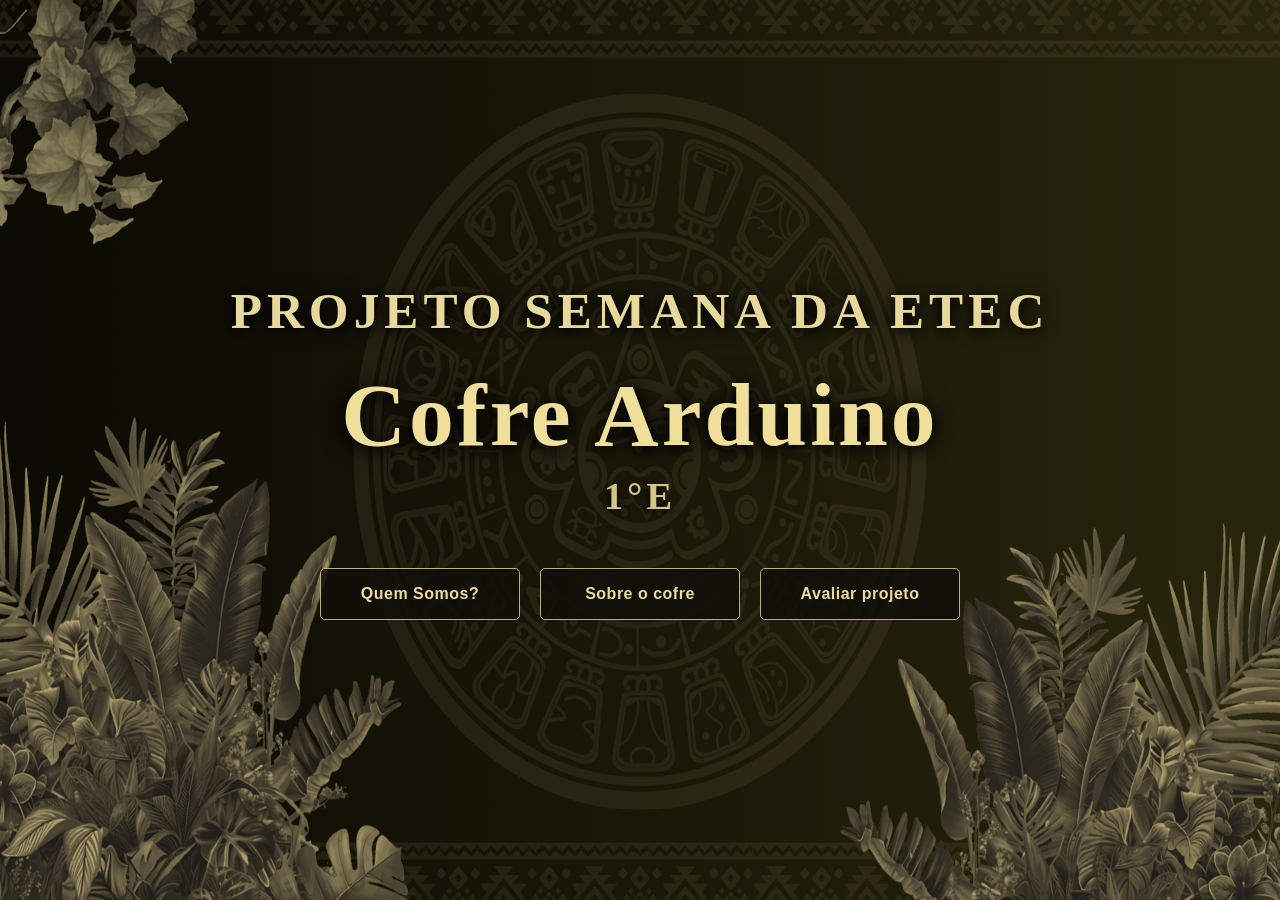
<file: index.html>
<!DOCTYPE html>
<html lang="pt-BR">
<head>
    <meta charset="UTF-8">
    <meta name="viewport" content="width=device-width, initial-scale=1.0">

    <title>Projeto Semana da ETEC - Cofre Arduino</title>

    <link rel="stylesheet" href="style.css">
</head>

<body>
    <main class="pagina">

        <img src="Planta cool.png" class="planta" alt="">

        <section class="conteudo">
            <h1>PROJETO SEMANA DA ETEC</h1>

            <h2>Cofre Arduino</h2>

            <h3>1°E</h3>

            
<nav class="botoes" aria-label="Navegação principal">
    <a href="quem-somos.html">Quem Somos?</a>
    <a href="funcionamento.html">Sobre o cofre</a>
    <a href="montagem.html">Avaliar projeto</a>
</nav>
        </section>

    </main>
</body>
</html>
</file>
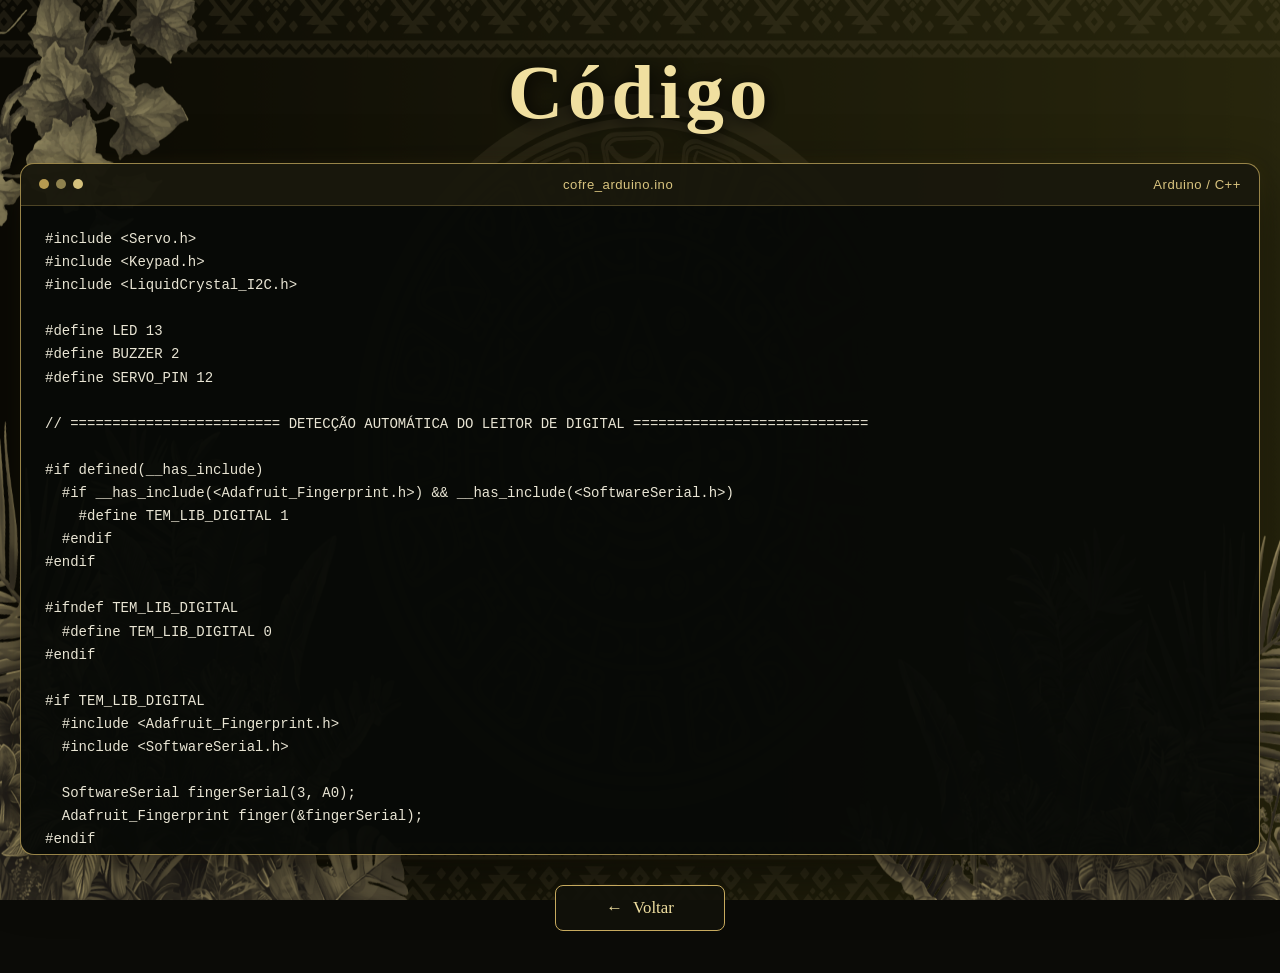
<file: codigo.html>
<!DOCTYPE html>
<html lang="pt-BR">
<head>
  <meta charset="UTF-8">
  <meta name="viewport" content="width=device-width, initial-scale=1.0">
  <title>Código | Cofre Arduino</title>
  <link rel="stylesheet" href="style.css">
  <style>
body.pagina-codigo{min-height:100vh;margin:0;color:#e7d99c;background:#0b0b07 url("Fundo.png") center center/100% 100% fixed no-repeat;font-family:Georgia,"Times New Roman",serif}
.planta-codigo{position:fixed;inset:0;width:100%;height:100%;object-fit:fill;pointer-events:none;user-select:none;z-index:1}
.codigo-pagina{position:relative;z-index:2;width:min(1400px,calc(100% - 40px));margin:0 auto;padding:52px 0 42px}
.codigo-cabecalho{text-align:center;margin:0 auto 28px}
.codigo-identificacao{margin:0 0 10px;color:#c5a95b;font:700 .78rem Arial,Helvetica,sans-serif;letter-spacing:.2em;text-transform:uppercase}
.codigo-cabecalho h1{margin:0;color:#f0dfa0;font-size:clamp(2.7rem,6vw,5rem);line-height:1.08;text-shadow:0 3px 18px #000}
.codigo-linha-dourada{width:min(220px,45%);height:3px;margin:20px auto 0;border-radius:999px;background:linear-gradient(90deg,transparent,#c6a75b,#f4e3a4,#c6a75b,transparent)}
.codigo-introducao{max-width:760px;margin:0 auto 22px;color:#e2d6a7;font-size:1.05rem;line-height:1.7;text-align:center;text-shadow:0 2px 8px #000}
.codigo-painel{overflow:hidden;border:1px solid rgba(214,184,101,.7);border-radius:14px;background:rgba(8,10,7,.97);box-shadow:0 18px 55px rgba(0,0,0,.55),0 0 22px rgba(190,153,66,.09)}
.codigo-painel-topo{display:flex;align-items:center;justify-content:space-between;gap:16px;padding:13px 18px;border-bottom:1px solid rgba(214,184,101,.28);background:rgba(199,164,79,.09);color:#d9c47f;font: .82rem Arial,Helvetica,sans-serif;letter-spacing:.04em}
.codigo-pontos{display:flex;gap:7px;flex:0 0 auto}.codigo-pontos span{display:block;width:10px;height:10px;border-radius:50%;background:#b69a50}.codigo-pontos span:nth-child(2){background:#8f824e}.codigo-pontos span:nth-child(3){background:#d4c17c}
.codigo-scroll{max-height:72vh;min-height:320px;overflow:auto;overscroll-behavior:contain;scrollbar-color:#9c8242 #14150f;scrollbar-width:thin}
.codigo-scroll pre{margin:0;padding:22px 24px 26px;color:#e9e5d4;font:14px/1.65 Consolas,"Courier New",monospace;tab-size:2;white-space:pre;width:max-content;min-width:100%}
.codigo-scroll code{font:inherit}
.codigo-rodape{display:flex;justify-content:center;margin-top:30px}
.botao-voltar-codigo{display:inline-flex;align-items:center;justify-content:center;gap:10px;min-width:170px;padding:12px 24px;border:1px solid #c7aa5e;border-radius:8px;background:rgba(18,18,10,.92);color:#f0dfa0;font:1.05rem Georgia,"Times New Roman",serif;text-decoration:none;transition:background-color .2s,color .2s,transform .2s,box-shadow .2s}
.botao-voltar-codigo:hover,.botao-voltar-codigo:focus-visible{color:#17150d;background:#d9c17b;box-shadow:0 0 20px rgba(217,193,123,.24);transform:translateY(-2px)}
.botao-voltar-codigo:focus-visible{outline:3px solid #f4e3a4;outline-offset:4px}
@media(max-width:600px){.codigo-pagina{width:calc(100% - 22px);padding-top:34px}.codigo-introducao{font-size:.95rem}.codigo-painel-topo{padding:11px 13px;font-size:.72rem}.codigo-scroll{max-height:68vh;min-height:280px}.codigo-scroll pre{padding:16px;font-size:12px;line-height:1.6}}
@media(prefers-reduced-motion:reduce){.botao-voltar-codigo{transition:none}}
</style>
</head>
<body class="pagina-codigo">
  <img src="Planta cool.png" class="planta-codigo" alt="" aria-hidden="true">
  <main class="codigo-pagina">
    <header class="codigo-cabecalho">
  
      <h1>Código</h1>
    </header>
    <section class="codigo-painel" aria-label="Código-fonte completo do projeto">
      <div class="codigo-painel-topo">
        <div class="codigo-pontos" aria-hidden="true"><span></span><span></span><span></span></div>
        <span>cofre_arduino.ino</span>
        <span>Arduino / C++</span>
      </div>
      <div class="codigo-scroll" tabindex="0" role="region" aria-label="Código-fonte com rolagem">
        <pre><code>#include &lt;Servo.h&gt;
#include &lt;Keypad.h&gt;
#include &lt;LiquidCrystal_I2C.h&gt;

#define LED 13
#define BUZZER 2
#define SERVO_PIN 12

// ========================= DETECÇÃO AUTOMÁTICA DO LEITOR DE DIGITAL ============================

#if defined(__has_include)
  #if __has_include(&lt;Adafruit_Fingerprint.h&gt;) &amp;&amp; __has_include(&lt;SoftwareSerial.h&gt;)
    #define TEM_LIB_DIGITAL 1
  #endif
#endif

#ifndef TEM_LIB_DIGITAL
  #define TEM_LIB_DIGITAL 0
#endif

#if TEM_LIB_DIGITAL
  #include &lt;Adafruit_Fingerprint.h&gt;
  #include &lt;SoftwareSerial.h&gt;

  SoftwareSerial fingerSerial(3, A0); 
  Adafruit_Fingerprint finger(&amp;fingerSerial);
#endif

#define BTN_DIGITAL A1           

bool sensorOk = false;                
int  simCount = 0;                

// ===================== ESTADOS =====================
enum State {
  CONFIGURAR,
  FECHADO,
  DIGITANDO,
  ABERTO,
  MENU,
  BLOQUEADO,
  ERRO,
  ALERTA
};

State state = FECHADO;

// ===================== PROTÓTIPOS =====================
void enterState(State newState);
void checkPassword();
void resetSistema();
void salvarSenha();
void mostrarAberto();
void voltarAberto();
int  lerDigital();
bool cadastrarDigital();
void limparDigitais();

// ===================== TECLADO =====================
const byte ROWS = 4;
const byte COLS = 4;

char keys[ROWS][COLS] = {
  {&#x27;1&#x27;,&#x27;2&#x27;,&#x27;3&#x27;,&#x27;A&#x27;},
  {&#x27;4&#x27;,&#x27;5&#x27;,&#x27;6&#x27;,&#x27;B&#x27;},
  {&#x27;7&#x27;,&#x27;8&#x27;,&#x27;9&#x27;,&#x27;C&#x27;},
  {&#x27;*&#x27;,&#x27;0&#x27;,&#x27;#&#x27;,&#x27;D&#x27;}
};

byte rowPins[ROWS] = {11, 10, 9, 8};
byte colPins[COLS] = {7, 6, 5, 4};

Keypad kp = Keypad(makeKeymap(keys), rowPins, colPins, ROWS, COLS);

// ===================== LCD =====================
LiquidCrystal_I2C lcd(0x27, 16, 2);

// ===================== SENHA =====================
const int PASS_LENGTH = 4;

char correctPass[PASS_LENGTH + 1] = &quot;&quot;;
bool senhaDefinida = false;

char pass[PASS_LENGTH + 1];
int i = 0;

// ===================== CONTROLE =====================
int tentativas = 0;
const int MAX_TENT = 3;

unsigned long tempoBloqueio = 0;
const long DURACAO_BLOQUEIO = 15000;

Servo servo;

// ================= LEITOR DE DIGITAL =================

// 0 = nada, 1 = digital reconhecida, -1 = digital desconhecida
int lerDigital() {

#if TEM_LIB_DIGITAL
  if (sensorOk) {

    if (finger.getImage() != FINGERPRINT_OK) return 0;
    if (finger.image2Tz() != FINGERPRINT_OK) return 0;

    uint8_t r = finger.fingerFastSearch();

    if (r == FINGERPRINT_OK) return 1;
    if (r == FINGERPRINT_NOTFOUND) return -1;

    return 0;
  }
#endif

// ==================== SIMULAÇÃO ======================

  if (digitalRead(BTN_DIGITAL) == LOW) {

    delay(50);
    while (digitalRead(BTN_DIGITAL) == LOW);

    return (simCount &gt; 0) ? 1 : -1;
  }

  return 0;
}

#if TEM_LIB_DIGITAL
bool aguardarDedo(bool presente, unsigned long ms) {

  unsigned long t = millis();

  while (millis() - t &lt; ms) {

    uint8_t r = finger.getImage();

    if (presente &amp;&amp; r == FINGERPRINT_OK) return true;
    if (!presente &amp;&amp; r == FINGERPRINT_NOFINGER) return true;
  }

  return false;
}
#endif

// ================= Cadastra uma NOVA digital =================

bool cadastrarDigital() {

#if TEM_LIB_DIGITAL
  if (sensorOk) {

    finger.getTemplateCount();
    uint16_t id = finger.templateCount + 1;   // próximo ID livre

    lcd.clear();
    lcd.setCursor(1,0);
    lcd.print(&quot;Coloque o dedo&quot;);

    if (!aguardarDedo(true, 10000)) return false;
    if (finger.image2Tz(1) != FINGERPRINT_OK) return false;

    lcd.clear();
    lcd.setCursor(1,0);
    lcd.print(&quot;Tire o dedo&quot;);
    delay(1000);

    if (!aguardarDedo(false, 10000)) return false;

    lcd.clear();
    lcd.setCursor(1,0);
    lcd.print(&quot;Mesmo dedo&quot;);
    lcd.setCursor(1,1);
    lcd.print(&quot;novamente&quot;);

    if (!aguardarDedo(true, 10000)) return false;
    if (finger.image2Tz(2) != FINGERPRINT_OK) return false;

    if (finger.createModel() != FINGERPRINT_OK) return false;

    return finger.storeModel(id) == FINGERPRINT_OK;
  }
#endif
// =================  SIMULAÇÃO =================

  lcd.clear();
  lcd.setCursor(1,0);
  lcd.print(&quot;Aperte o botao&quot;);
  lcd.setCursor(1,1);
  lcd.print(&quot;p/ cadastrar&quot;);

  unsigned long t = millis();

  while (millis() - t &lt; 10000) {

    if (digitalRead(BTN_DIGITAL) == LOW) {

      delay(50);
      while (digitalRead(BTN_DIGITAL) == LOW);

      simCount++;
      return true;
    }
  }

  return false;
}

// ================= APAGA TODAS AS DIGITAIS =================

void limparDigitais() {

#if TEM_LIB_DIGITAL
  if (sensorOk) finger.emptyDatabase();
#endif

  simCount = 0;
}

// ===================== TELAS DO COFRE ABERTO =====================
void mostrarAberto() {

  lcd.clear();

  lcd.setCursor(3,0);
  lcd.print(&quot;ACESSO OK&quot;);

  lcd.setCursor(0,1);
  lcd.print(&quot;C:Fechar *:Menu&quot;);
}

// ================= volta para o cofre aberto sem repetir a animação =================

void voltarAberto() {

  state = ABERTO;
  mostrarAberto();
}

// ===================== RESET =====================
void resetSistema() {

  tentativas = 0;
  i = 0;

  noTone(BUZZER);
  digitalWrite(LED, LOW);

  for (int j = 0; j &lt; PASS_LENGTH; j++) {
    pass[j] = &#x27;\0&#x27;;
  }

  servo.write(45);

  lcd.clear();

  lcd.setCursor(1,0);
  lcd.print(&quot;RESET GERAL&quot;);

  limparDigitais();                   
  lcd.setCursor(0,1);

  for (int k = 0; k &lt; 16; k++) {

    lcd.print((char)255);

    tone(BUZZER, 2500);
    delay(25);
    noTone(BUZZER);
  }

  delay(400);

  enterState(FECHADO);
}

// ===================== SALVAR SENHA =====================
void salvarSenha() {

  for (int j = 0; j &lt; PASS_LENGTH; j++) {
    correctPass[j] = pass[j];
  }
  correctPass[PASS_LENGTH] = &#x27;\0&#x27;;

  senhaDefinida = true;
  tentativas = 0;

  lcd.clear();

  lcd.setCursor(2,0);
  lcd.print(&quot;Senha Salva!&quot;);

  tone(BUZZER, 2500);
  delay(120);
  tone(BUZZER, 3200);
  delay(120);
  noTone(BUZZER);

  delay(1000);

  enterState(FECHADO);
}

// ===================== ESTADOS =====================

void enterState(State newState) {

  state = newState;

  lcd.clear();
  noTone(BUZZER);

  switch (state) {

    case CONFIGURAR:

      i = 0;

      for (int j = 0; j &lt; PASS_LENGTH; j++) {
        pass[j] = &#x27;\0&#x27;;
      }

      if (!senhaDefinida) {
        lcd.setCursor(1,0);
        lcd.print(&quot;Defina a Senha&quot;);
      }
      else {
        lcd.setCursor(3,0);
        lcd.print(&quot;Nova Senha&quot;);
      }

      lcd.setCursor(4,1);
      lcd.print(&quot;_ _ _ _&quot;);

      break;

    case FECHADO:

      servo.write(90);

      lcd.setCursor(1,0);
      lcd.print(&quot;Cofre Fechado&quot;);

      lcd.setCursor(1,1);
      lcd.print(&quot;Senha/Digital&quot;);

      i = 0;

      for (int j = 0; j &lt; PASS_LENGTH; j++) {
        pass[j] = &#x27;\0&#x27;;
      }

      break;

    case DIGITANDO:

      lcd.setCursor(1,0);
      lcd.print(&quot;Digite a Senha&quot;);

      lcd.setCursor(4,1);
      lcd.print(&quot;_ _ _ _&quot;);

      break;

    case ABERTO:

      servo.write(0);

      lcd.setCursor(0,0);
      lcd.print(&quot;Abrindo Cofre&quot;);

      for (int k = 0; k &lt; 16; k++) {

        lcd.setCursor(k,1);
        lcd.print((char)255);

        tone(BUZZER, 1800);
        delay(40);
        noTone(BUZZER);
      }

      mostrarAberto();

      tentativas = 0;

      tone(BUZZER, 2500);
      delay(120);

      tone(BUZZER, 3200);
      delay(120);

      noTone(BUZZER);

      break;

    case MENU:

      lcd.setCursor(1,0);
      lcd.print(&quot;Alterar o que?&quot;);

      lcd.setCursor(0,1);
      lcd.print(&quot;1:Senha 2:Digit.&quot;);

      break;

    case BLOQUEADO:

      tempoBloqueio = millis();

      lcd.setCursor(2,0);
      lcd.print(&quot;BLOQUEADO&quot;);

      lcd.setCursor(2,1);
      lcd.print(&quot;Aguarde...&quot;);

      break;

    case ALERTA:

      lcd.setCursor(0,0);
      lcd.print(&quot;!!! ALERTA !!!&quot;);

      break;

    case ERRO:

      lcd.setCursor(1,0);
      lcd.print(&quot;Senha Errada&quot;);

      lcd.setCursor(3,1);
      lcd.print(&quot;Restam:&quot;);
      lcd.print(MAX_TENT - tentativas);

      break;
  }
}

// ===================== SENHA =====================
void checkPassword() {

  bool ok = true;

  if (i != PASS_LENGTH) {
    ok = false;
  }

  else {

    for (int j = 0; j &lt; PASS_LENGTH; j++) {

      if (pass[j] != correctPass[j]) {
        ok = false;
      }
    }
  }

  if (ok) {
    enterState(ABERTO);
  }

  else {

    tentativas++;

    if (tentativas &gt;= MAX_TENT) {
      enterState(BLOQUEADO);
    }

    else {
      enterState(ERRO);
    }
  }
}

// ===================== SETUP =====================
void setup() {

  pinMode(LED, OUTPUT);
  pinMode(BUZZER, OUTPUT);
  pinMode(BTN_DIGITAL, INPUT_PULLUP);

#if TEM_LIB_DIGITAL
  finger.begin(57600);
  delay(100);
  sensorOk = finger.verifyPassword();
#endif

  servo.attach(SERVO_PIN);

  lcd.init();
  lcd.backlight();

  // mostra qual leitor está em uso
  lcd.setCursor(0,0);
  lcd.print(sensorOk ? &quot;Leitor: Sensor&quot; : &quot;Leitor: Botao&quot;);
  delay(1200);

  servo.write(90);
  enterState(CONFIGURAR);
}

// ===================== LOOP =====================
void loop() {

  char key = kp.getKey();

  // RESET GLOBAL (só depois que existe uma senha)
  if (key == &#x27;B&#x27; &amp;&amp; senhaDefinida) {
    resetSistema();
    return;
  }

  // SOM TECLAS
  if (key) {

    tone(BUZZER, 3000);
    delay(20);
    noTone(BUZZER);
  }
 // ================= ABRIR COM DIGITAL (cofre fechado ou digitando a senha) =================

  if (state == FECHADO || state == DIGITANDO) {

    int d = lerDigital();

    if (d == 1) {
      enterState(ABERTO);
      return;
    }

    else if (d == -1) {

      tentativas++;

      if (tentativas &gt;= MAX_TENT) enterState(BLOQUEADO);
      else enterState(ERRO);

      return;
    }
  }

  switch (state) {

    // ===================== CONFIGURAR =====================
    case CONFIGURAR:

      if (key) {

        if (key &gt;= &#x27;0&#x27; &amp;&amp; key &lt;= &#x27;9&#x27;) {

          if (i &lt; PASS_LENGTH) {

            int pos = 4 + (i * 2);

            lcd.setCursor(pos,1);
            lcd.print(key);

            delay(300);

            lcd.setCursor(pos,1);
            lcd.print(&quot;*&quot;);

            pass[i++] = key;
          }
        }

        else if (key == &#x27;D&#x27; || key == &#x27;#&#x27;) {

          if (i == PASS_LENGTH) {
            salvarSenha();
          }
        }

        else if (key == &#x27;*&#x27;) {

          if (i &gt; 0) {

            i--;

            pass[i] = &#x27;\0&#x27;;

            int pos = 4 + (i * 2);

            lcd.setCursor(pos,1);
            lcd.print(&quot;_&quot;);

            lcd.setCursor(pos + 1,1);
            lcd.print(&quot; &quot;);
          }
        }

        else if (key == &#x27;C&#x27;) {

          for (int j = 0; j &lt; PASS_LENGTH; j++) {
            pass[j] = &#x27;\0&#x27;;
          }

          i = 0;

          lcd.setCursor(4,1);
          lcd.print(&quot;_ _ _ _&quot;);
        }

        // CANCELAR a troca (só se já existe senha)
        else if (key == &#x27;A&#x27; &amp;&amp; senhaDefinida) {
          voltarAberto();
        }
      }

      break;

    // ===================== FECHADO =====================
    case FECHADO:

      if (key &amp;&amp; key != &#x27;B&#x27;) {

        if (key == &#x27;A&#x27;) {
          enterState(ALERTA);
        }

        else {
          enterState(DIGITANDO);
        }
      }

      break;

    // ===================== DIGITANDO =====================
    case DIGITANDO:

      if (key) {

        if (key &gt;= &#x27;0&#x27; &amp;&amp; key &lt;= &#x27;9&#x27;) {

          if (i &lt; PASS_LENGTH) {

            int pos = 4 + (i * 2);

            lcd.setCursor(pos,1);
            lcd.print(key);

            delay(300);

            lcd.setCursor(pos,1);
            lcd.print(&quot;*&quot;);

            pass[i++] = key;
          }
        }

        else if (key == &#x27;D&#x27; || key == &#x27;#&#x27;) {

          checkPassword();
        }

        else if (key == &#x27;*&#x27;) {

          if (i &gt; 0) {

            i--;

            pass[i] = &#x27;\0&#x27;;

            int pos = 4 + (i * 2);

            lcd.setCursor(pos,1);
            lcd.print(&quot;_&quot;);

            lcd.setCursor(pos + 1,1);
            lcd.print(&quot; &quot;);
          }
        }

        else if (key == &#x27;C&#x27;) {

          for (int j = 0; j &lt; PASS_LENGTH; j++) {
            pass[j] = &#x27;\0&#x27;;
          }

          i = 0;

          lcd.setCursor(4,1);
          lcd.print(&quot;_ _ _ _&quot;);
        }
      }

      break;

    // ===================== ABERTO =====================
    case ABERTO:

      if (key == &#x27;C&#x27;) {
        enterState(FECHADO);
      }

      // MENU DE ALTERAÇÃO (só com o cofre aberto)
      else if (key == &#x27;*&#x27;) {
        enterState(MENU);
      }

      break;

    // ===================== MENU =====================
    case MENU:

      if (key == &#x27;1&#x27;) {
        enterState(CONFIGURAR);          // trocar senha
      }

      else if (key == &#x27;2&#x27;) {

        bool ok = cadastrarDigital();    // cadastrar nova digital

        lcd.clear();
        lcd.setCursor(1,0);
        lcd.print(ok ? &quot;Digital salva!&quot; : &quot;Falhou&quot;);

        tone(BUZZER, ok ? 3200 : 800);
        delay(150);
        noTone(BUZZER);

        delay(1200);

        voltarAberto();
      }

      else if (key == &#x27;C&#x27;) {
        voltarAberto();                  // cancelar
      }

      break;

    // ===================== ERRO =====================
    case ERRO: {

      static unsigned long lastBlink = 0;
      static bool st = false;
      static unsigned long startErro = 0;

      if (startErro == 0) {
        startErro = millis();
      }

      if (millis() - lastBlink &gt; 200) {

        lastBlink = millis();

        st = !st;

        digitalWrite(LED, st);

        if (st) {
          tone(BUZZER, 2000);
        }

        else {
          noTone(BUZZER);
        }
      }

      lcd.setCursor(1,0);
      lcd.print(&quot;Senha Errada &quot;);

      lcd.setCursor(3,1);
      lcd.print(&quot;Restam:&quot;);
      lcd.print(MAX_TENT - tentativas);
      lcd.print(&quot; &quot;);

      if (millis() - startErro &gt; 1000) {

        digitalWrite(LED, LOW);
        noTone(BUZZER);

        for (int j = 0; j &lt; PASS_LENGTH; j++) {
          pass[j] = &#x27;\0&#x27;;
        }

        i = 0;

        startErro = 0;

        enterState(DIGITANDO);
      }

    } break;

    // ===================== BLOQUEADO =====================
    case BLOQUEADO: {

      static unsigned long lastBlink = 0;
      static bool st = false;

      unsigned long tempoPassado = millis() - tempoBloqueio;

      if (tempoPassado &gt;= DURACAO_BLOQUEIO) {

        digitalWrite(LED, LOW);
        noTone(BUZZER);

        lcd.clear();

        lcd.setCursor(2,0);
        lcd.print(&quot;Liberado&quot;);

        lcd.setCursor(0,1);
        lcd.print(&quot;Tente Novamente&quot;);

        tone(BUZZER, 2500);
        delay(120);
        noTone(BUZZER);

        delay(1000);

        enterState(FECHADO);

        break;
      }

      if (millis() - lastBlink &gt; 400) {

        lastBlink = millis();

        st = !st;

        digitalWrite(LED, st);

        if (st) {
          tone(BUZZER, 1500);
        }

        else {
          noTone(BUZZER);
        }
      }

      long restante = (DURACAO_BLOQUEIO - tempoPassado) / 1000;

      lcd.setCursor(1,0);
      lcd.print(&quot;BLOQUEADO   &quot;);

      lcd.setCursor(2,1);
      lcd.print(restante);
      lcd.print(&quot; segundos &quot;);

    } break;

    // ===================== ALERTA =====================
    case ALERTA: {

      static unsigned long lastBlink = 0;
      static unsigned long lastSiren = 0;

      static bool ledState = false;
      static bool sirenState = false;

      if (millis() - lastBlink &gt; 120) {

        lastBlink = millis();

        ledState = !ledState;

        digitalWrite(LED, ledState);
      }

      if (millis() - lastSiren &gt; 180) {

        lastSiren = millis();

        sirenState = !sirenState;

        if (sirenState) {
          tone(BUZZER, 900);
        }

        else {
          tone(BUZZER, 1500);
        }
      }

      lcd.setCursor(0,0);

      if (ledState)
        lcd.print(&quot;!!! ALERTA !!!&quot;);
      else
        lcd.print(&quot;&gt;&gt;&gt; ALERTA &lt;&lt;&lt;&quot;);

      lcd.setCursor(1,1);
      lcd.print(&quot;A=desligar&quot;);

      if (key == &#x27;A&#x27;) {

        digitalWrite(LED, LOW);

        noTone(BUZZER);

        lcd.clear();

        lcd.setCursor(2,0);
        lcd.print(&quot;Alerta OFF&quot;);

        delay(800);

        enterState(FECHADO);
      }

    } break;
  }
}
</code></pre>
      </div>
    </section>
    <footer class="codigo-rodape">
      <a class="botao-voltar-codigo" href="funcionamento.html"><span aria-hidden="true">←</span> Voltar</a>
    </footer>
  </main>
</body>
</html>
</file>
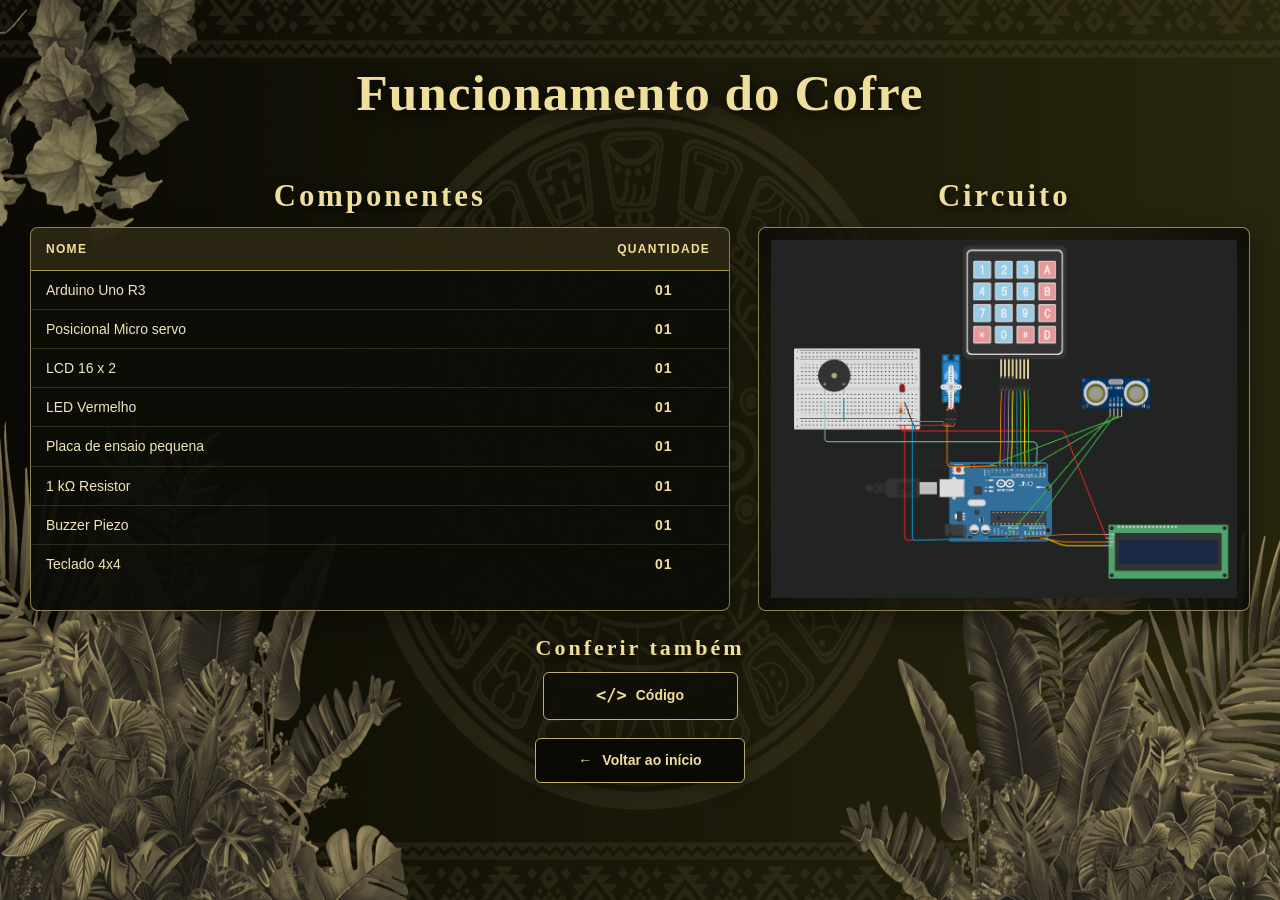
<file: funcionamento.html>
<!DOCTYPE html>
<html lang="pt-BR">
<head>
    <meta charset="UTF-8">
    <meta name="viewport" content="width=device-width, initial-scale=1.0">
    <title>Funcionamento do Cofre | Projeto ETEC</title>

    <link
        href="https://cdn.jsdelivr.net/npm/bootstrap@5.3.8/dist/css/bootstrap.min.css"
        rel="stylesheet"
    >
    <link rel="stylesheet" href="style.css">
</head>

<body class="pagina-funcionamento">

    <img src="Planta cool.png" class="planta" alt="">

    <main class="container-fluid funcionamento-conteudo">
        <div class="layout-funcionamento">

            <header class="cabecalho-funcionamento">
                <br><br>
                <h1>Funcionamento do Cofre</h1>
                <br>
               
            </header>

            <div class="row g-4 conteudo-principal">

                <!-- COMPONENTES -->
                <section class="col-12 col-lg-7 coluna-conteudo">
                    <h2 class="titulo-secao">Componentes</h2>

                    <div class="painel-tabela">
                        <table class="table tabela-componentes mb-0">
                            <thead>
                                <tr>
                                    <th scope="col">Nome</th>
                                    <th scope="col" class="col-quantidade">
                                        Quantidade
                                    </th>
                                </tr>
                            </thead>

                            <tbody>
                                <tr>
                                    <td>Arduino Uno R3</td>
                                    <td class="quantidade">01</td>
                                </tr>
                                <tr>
                                    <td>Posicional Micro servo</td>
                                    <td class="quantidade">01</td>
                                </tr>
                                <tr>
                                    <td>LCD 16 x 2</td>
                                    <td class="quantidade">01</td>
                                </tr>
                                <tr>
                                    <td>LED Vermelho</td>
                                    <td class="quantidade">01</td>
                                </tr>
                                <tr>
                                    <td>Placa de ensaio pequena</td>
                                    <td class="quantidade">01</td>
                                </tr>
                                <tr>
                                    <td>1 kΩ Resistor</td>
                                    <td class="quantidade">01</td>
                                </tr>
                                <tr>
                                    <td>Buzzer Piezo</td>
                                    <td class="quantidade">01</td>
                                </tr>
                                <tr>
                                    <td>Teclado 4x4</td>
                                    <td class="quantidade">01</td>
                                </tr>
                            </tbody>
                        </table>
                    </div>
                </section>

                <!-- CIRCUITO -->
                <section class="col-12 col-lg-5 coluna-conteudo">
                    <h2 class="titulo-secao">Circuito</h2>

                    <figure class="painel-circuito">
                        <img
                            src="circuito.png"
                            alt="Imagem do circuito eletrônico do cofre Arduino"
                            class="imagem-circuito"
                        >
                    </figure>
                </section>

            </div>

            <!-- NAVEGAÇÃO -->
            <footer class="rodape-funcionamento">
                <h2>Conferir também</h2>

                <nav class="atalhos-funcionamento"
                     aria-label="Conteúdo complementar">

                    <a href="codigo.html" class="botao-atalho">
                        <span class="simbolo-atalho" aria-hidden="true">
                            &lt;/&gt;
                        </span>
                        Código
                    </a>

                    

                </nav>

                <a href="index.html" class="botao-inicio">
                    <span aria-hidden="true">←</span>
                    Voltar ao início
                </a>
            </footer>

        </div>
    </main>

</body>
</html>
</file>
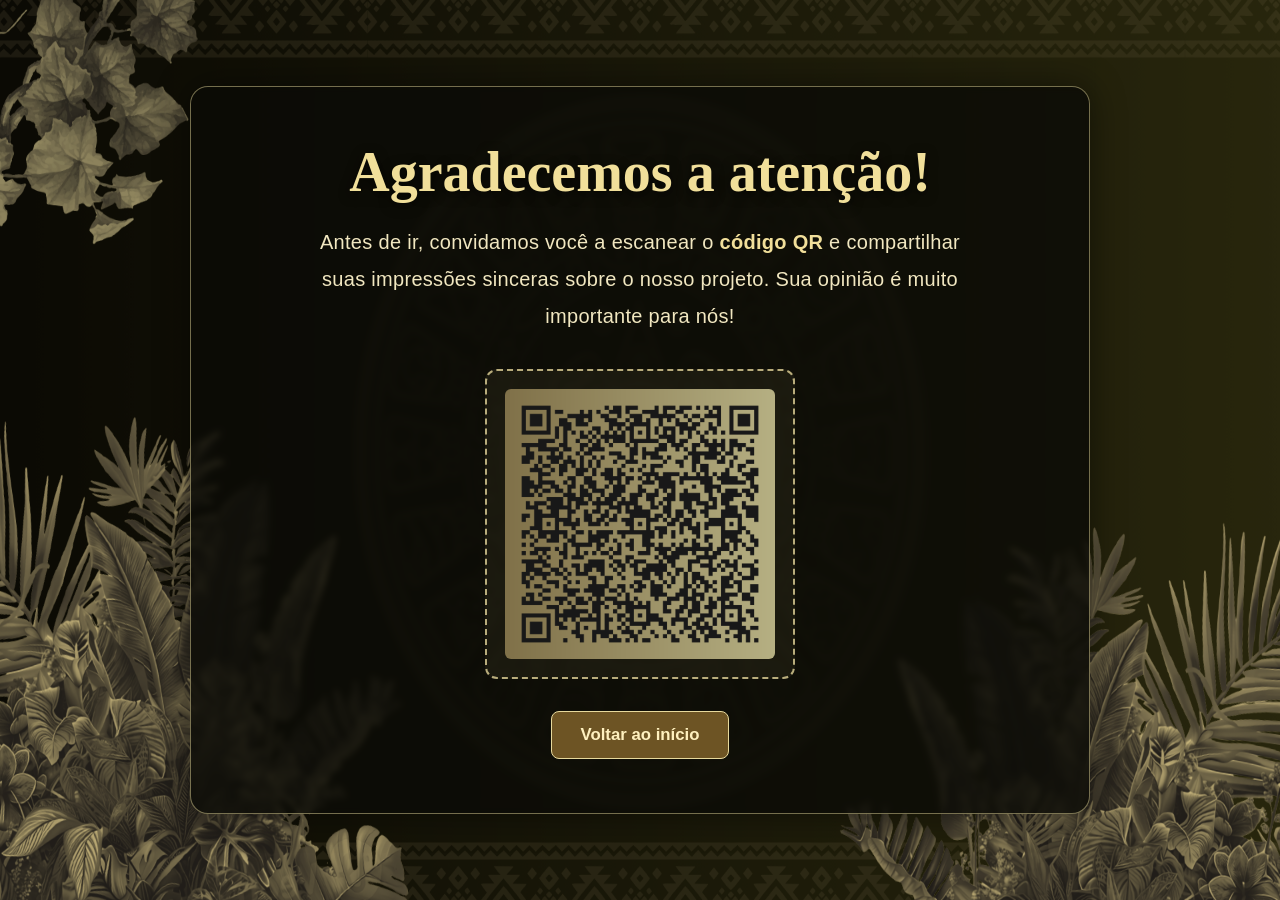
<file: montagem.html>
<!DOCTYPE html>
<html lang="pt-BR">
<head>
    <meta charset="UTF-8">
    <meta name="viewport" content="width=device-width, initial-scale=1.0">
    <title>Avalie nosso projeto | Cofre Arduino</title>
    <style>
        * {
            margin: 0;
            padding: 0;
            box-sizing: border-box;
        }

        html {
            min-height: 100%;
        }

        body {
            min-height: 100vh;
            font-family: Arial, Helvetica, sans-serif;
            color: #e7d99c;
            background-color: #0b0b07;
            background-image: url("Fundo.png");
            background-repeat: no-repeat;
            background-position: center center;
            background-size: 100% 100%;
            background-attachment: fixed;
        }

        .pagina-avaliacao {
            position: relative;
            isolation: isolate;
            min-height: 100vh;
            width: 100%;
            display: flex;
            align-items: center;
            justify-content: center;
            padding: 42px 22px;
            overflow: hidden;
        }

        .pagina-avaliacao::before {
            content: "";
            position: fixed;
            inset: 0;
            background-image: url("Fundo.png");
            background-repeat: no-repeat;
            background-position: center center;
            background-size: 100% 100%;
            z-index: -2;
            pointer-events: none;
        }

        .planta-avaliacao {
            position: fixed;
            inset: 0;
            width: 100%;
            height: 100%;
            object-fit: fill;
            z-index: -1;
            pointer-events: none;
            user-select: none;
        }

        .conteudo-avaliacao {
            position: relative;
            z-index: 1;
            width: 100%;
            max-width: 900px;
            margin: auto;
            text-align: center;
            padding: clamp(24px, 5vw, 54px);
            border: 1px solid rgba(231, 217, 156, 0.48);
            border-radius: 18px;
            background: rgba(11, 11, 7, 0.82);
            box-shadow: 0 0 35px rgba(0, 0, 0, 0.45);
            backdrop-filter: blur(3px);
        }

        .titulo-avaliacao {
            margin-bottom: 20px;
            color: #f1df9a;
            font-family: "Times New Roman", Times, serif;
            font-size: clamp(2rem, 5vw, 3.5rem);
            line-height: 1.12;
            text-shadow: 0 3px 12px rgba(0, 0, 0, 0.65);
        }

        .texto-avaliacao {
            max-width: 680px;
            margin: 0 auto 34px;
            color: #f1e7c0;
            font-size: clamp(1.05rem, 2.2vw, 1.25rem);
            line-height: 1.85;
            letter-spacing: 0.015em;
            text-wrap: pretty;
        }

        .texto-avaliacao strong {
            color: #f1df9a;
            font-weight: 700;
        }

        .qr-placeholder {
            width: min(100%, 310px);
            aspect-ratio: 1 / 1;
            margin: 0 auto 32px;
            display: flex;
            align-items: center;
            justify-content: center;
            padding: 18px;
            border: 2px dashed rgba(231, 217, 156, 0.78);
            border-radius: 12px;
            background: rgba(231, 217, 156, 0.06);
            color: rgba(231, 217, 156, 0.82);
            font-size: 1rem;
            line-height: 1.5;
        }

        /* Quando tiver o QR Code, coloque a imagem dentro de .qr-placeholder
           e use a classe "imagem-qr", conforme o exemplo comentado no HTML. */
        .imagem-qr {
            display: block;
            width: 100%;
            height: 100%;
            object-fit: contain;
            border-radius: 6px;
        }

        .botao-voltar-inicio {
            display: inline-block;
            padding: 13px 28px;
            border: 1px solid #e7d99c;
            border-radius: 8px;
            background: #6d5424;
            color: #fff1bf;
            font-family: inherit;
            font-size: 1.05rem;
            font-weight: bold;
            text-decoration: none;
            transition: background-color 0.2s ease, transform 0.2s ease;
        }

        .botao-voltar-inicio:hover {
            background: #8a6b2e;
            transform: translateY(-2px);
        }

        .botao-voltar-inicio:focus-visible {
            outline: 3px solid #fff1bf;
            outline-offset: 4px;
        }

        @media (max-width: 480px) {
            .pagina-avaliacao {
                padding: 20px 14px;
            }

            .conteudo-avaliacao {
                padding: 26px 18px;
            }

            .qr-placeholder {
                width: min(100%, 260px);
            }
        }
    </style>
</head>
<body class="pagina-montagem">
    <main class="pagina-avaliacao">
        <img class="planta-avaliacao" src="Planta cool.png" alt="" aria-hidden="true">

        <section class="conteudo-avaliacao">
            <h1 class="titulo-avaliacao">Agradecemos a atenção!</h1>

            <p class="texto-avaliacao">
                Antes de ir, convidamos você a escanear o <strong>código QR</strong> e compartilhar suas impressões sinceras sobre o nosso projeto. Sua opinião é muito importante para nós!
            </p>

            <div class="qr-placeholder">
                <img class="imagem-qr" src="QR-placeholder.png" alt="Espaço reservado para o código QR">
            </div>

            <a class="botao-voltar-inicio" href="index.html">Voltar ao início</a>
        </section>
    </main>
</body>
</html>
</file>
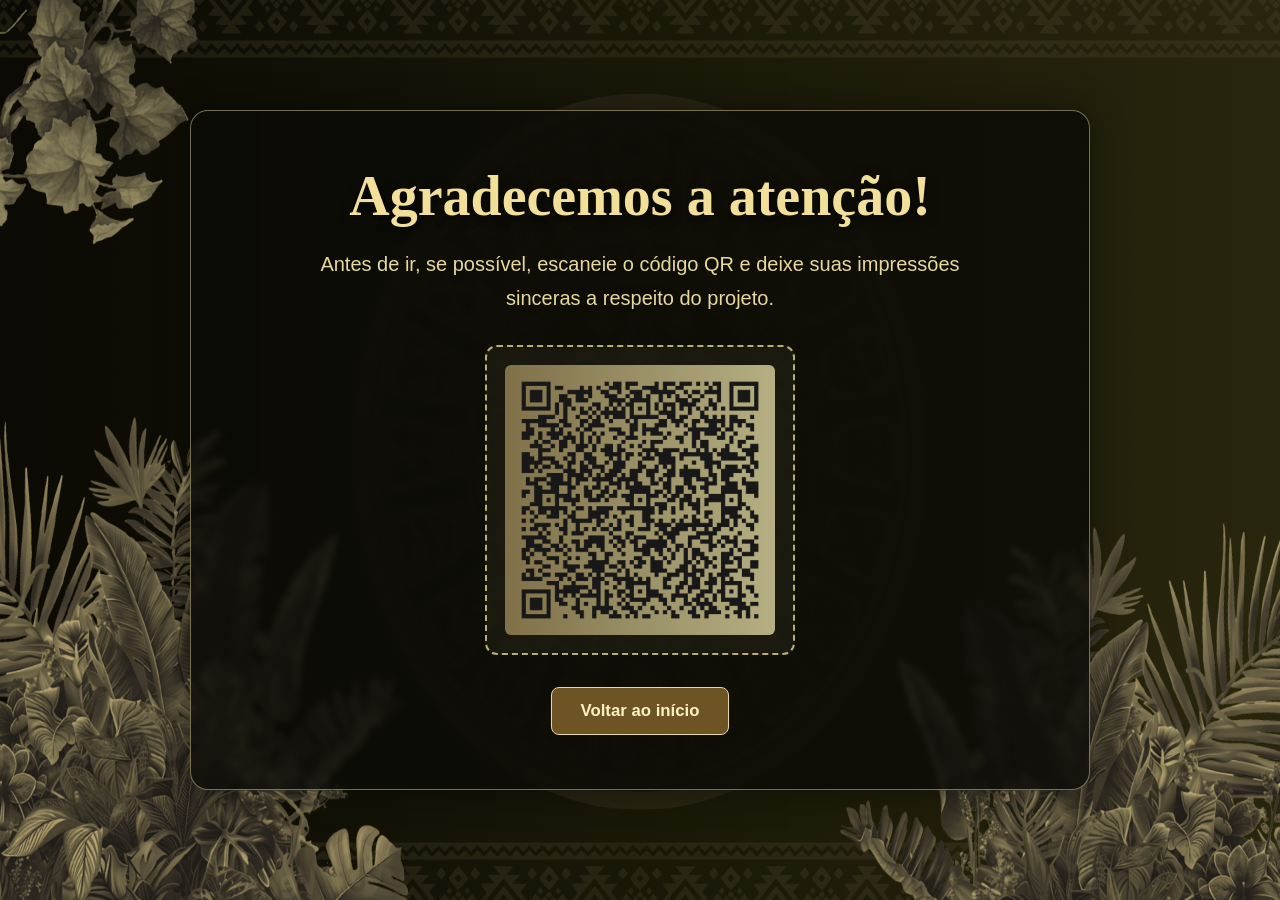
<file: montagems.html>
<!DOCTYPE html>
<html lang="pt-BR">
<head>
    <meta charset="UTF-8">
    <meta name="viewport" content="width=device-width, initial-scale=1.0">
    <title>Avalie nosso projeto | Cofre Arduino</title>
    <style>
        * {
            margin: 0;
            padding: 0;
            box-sizing: border-box;
        }

        html {
            min-height: 100%;
        }

        body {
            min-height: 100vh;
            font-family: Arial, Helvetica, sans-serif;
            color: #e7d99c;
            background-color: #0b0b07;
            background-image: url("Fundo.png");
            background-repeat: no-repeat;
            background-position: center center;
            background-size: 100% 100%;
            background-attachment: fixed;
        }

        .pagina-avaliacao {
            position: relative;
            isolation: isolate;
            min-height: 100vh;
            width: 100%;
            display: flex;
            align-items: center;
            justify-content: center;
            padding: 42px 22px;
            overflow: hidden;
        }

        .pagina-avaliacao::before {
            content: "";
            position: fixed;
            inset: 0;
            background-image: url("Fundo.png");
            background-repeat: no-repeat;
            background-position: center center;
            background-size: 100% 100%;
            z-index: -2;
            pointer-events: none;
        }

        .planta-avaliacao {
            position: fixed;
            inset: 0;
            width: 100%;
            height: 100%;
            object-fit: fill;
            z-index: -1;
            pointer-events: none;
            user-select: none;
        }

        .conteudo-avaliacao {
            position: relative;
            z-index: 1;
            width: 100%;
            max-width: 900px;
            margin: auto;
            text-align: center;
            padding: clamp(24px, 5vw, 54px);
            border: 1px solid rgba(231, 217, 156, 0.48);
            border-radius: 18px;
            background: rgba(11, 11, 7, 0.82);
            box-shadow: 0 0 35px rgba(0, 0, 0, 0.45);
            backdrop-filter: blur(3px);
        }

        .titulo-avaliacao {
            margin-bottom: 20px;
            color: #f1df9a;
            font-family: "Times New Roman", Times, serif;
            font-size: clamp(2rem, 5vw, 3.5rem);
            line-height: 1.12;
            text-shadow: 0 3px 12px rgba(0, 0, 0, 0.65);
        }

        .texto-avaliacao {
            max-width: 700px;
            margin: 0 auto 30px;
            color: #e7d99c;
            font-size: clamp(1rem, 2.2vw, 1.25rem);
            line-height: 1.7;
        }

        .qr-placeholder {
            width: min(100%, 310px);
            aspect-ratio: 1 / 1;
            margin: 0 auto 32px;
            display: flex;
            align-items: center;
            justify-content: center;
            padding: 18px;
            border: 2px dashed rgba(231, 217, 156, 0.78);
            border-radius: 12px;
            background: rgba(231, 217, 156, 0.06);
            color: rgba(231, 217, 156, 0.82);
            font-size: 1rem;
            line-height: 1.5;
        }

        /* Quando tiver o QR Code, coloque a imagem dentro de .qr-placeholder
           e use a classe "imagem-qr", conforme o exemplo comentado no HTML. */
        .imagem-qr {
            display: block;
            width: 100%;
            height: 100%;
            object-fit: contain;
            border-radius: 6px;
        }

        .botao-voltar-inicio {
            display: inline-block;
            padding: 13px 28px;
            border: 1px solid #e7d99c;
            border-radius: 8px;
            background: #6d5424;
            color: #fff1bf;
            font-family: inherit;
            font-size: 1.05rem;
            font-weight: bold;
            text-decoration: none;
            transition: background-color 0.2s ease, transform 0.2s ease;
        }

        .botao-voltar-inicio:hover {
            background: #8a6b2e;
            transform: translateY(-2px);
        }

        .botao-voltar-inicio:focus-visible {
            outline: 3px solid #fff1bf;
            outline-offset: 4px;
        }

        @media (max-width: 480px) {
            .pagina-avaliacao {
                padding: 20px 14px;
            }

            .conteudo-avaliacao {
                padding: 26px 18px;
            }

            .qr-placeholder {
                width: min(100%, 260px);
            }
        }
    </style>
</head>
<body class="pagina-montagem">
    <main class="pagina-avaliacao">
        <img class="planta-avaliacao" src="Planta cool.png" alt="" aria-hidden="true">

        <section class="conteudo-avaliacao">
            <h1 class="titulo-avaliacao">Agradecemos a atenção!</h1>

            <p class="texto-avaliacao">
                Antes de ir, se possível, escaneie o código QR e deixe suas impressões sinceras a respeito do projeto.
            </p>

            <div class="qr-placeholder">
                <img class="imagem-qr" src="QR-placeholder.png" alt="Espaço reservado para o código QR">
            </div>

            <a class="botao-voltar-inicio" href="index.html">Voltar ao início</a>
        </section>
    </main>
</body>
</html>
</file>
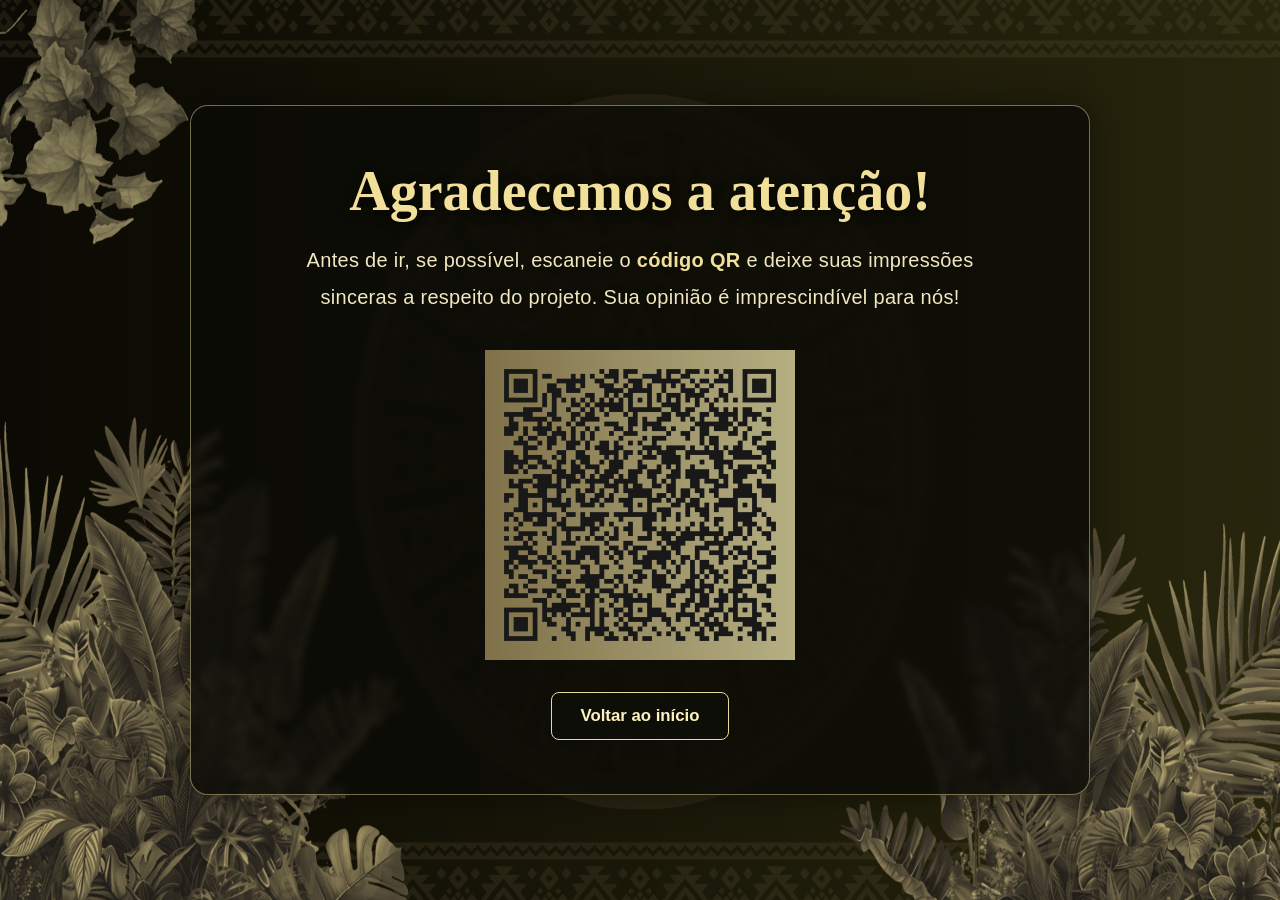
<file: montagemss.html>
<!DOCTYPE html>
<html lang="pt-BR">
<head>
    <meta charset="UTF-8">
    <meta name="viewport" content="width=device-width, initial-scale=1.0">
    <title>Avalie nosso projeto | Cofre Arduino</title>
    <style>
        * {
            margin: 0;
            padding: 0;
            box-sizing: border-box;
        }

        html {
            min-height: 100%;
        }

        body {
            min-height: 100vh;
            font-family: Arial, Helvetica, sans-serif;
            color: #e7d99c;
            background-color: #0b0b07;
            background-image: url("Fundo.png");
            background-repeat: no-repeat;
            background-position: center center;
            background-size: 100% 100%;
            background-attachment: fixed;
        }

        .pagina-avaliacao {
            position: relative;
            isolation: isolate;
            min-height: 100vh;
            width: 100%;
            display: flex;
            align-items: center;
            justify-content: center;
            padding: 42px 22px;
            overflow: hidden;
        }

        .pagina-avaliacao::before {
            content: "";
            position: fixed;
            inset: 0;
            background-image: url("Fundo.png");
            background-repeat: no-repeat;
            background-position: center center;
            background-size: 100% 100%;
            z-index: -2;
            pointer-events: none;
        }

        .planta-avaliacao {
            position: fixed;
            inset: 0;
            width: 100%;
            height: 100%;
            object-fit: fill;
            z-index: -1;
            pointer-events: none;
            user-select: none;
        }

        .conteudo-avaliacao {
            position: relative;
            z-index: 1;
            width: 100%;
            max-width: 900px;
            margin: auto;
            text-align: center;
            padding: clamp(24px, 5vw, 54px);
            border: 1px solid rgba(231, 217, 156, 0.48);
            border-radius: 18px;
            background: rgba(11, 11, 7, 0.82);
            box-shadow: 0 0 35px rgba(0, 0, 0, 0.45);
            backdrop-filter: blur(3px);
        }

        .titulo-avaliacao {
            margin-bottom: 20px;
            color: #f1df9a;
            font-family: "Times New Roman", Times, serif;
            font-size: clamp(2rem, 5vw, 3.5rem);
            line-height: 1.12;
            text-shadow: 0 3px 12px rgba(0, 0, 0, 0.65);
        }

        .texto-avaliacao {
            max-width: 680px;
            margin: 0 auto 34px;
            color: #f1e7c0;
            font-size: clamp(1.05rem, 2.2vw, 1.25rem);
            line-height: 1.85;
            letter-spacing: 0.015em;
            text-wrap: pretty;
        }

        .texto-avaliacao strong {
            color: #f1df9a;
            font-weight: 700;
        }

        /* A imagem do QR fica sozinha, sem caixa, borda ou fundo.
           height:auto preserva a proporção original para facilitar a leitura. */
        .imagem-qr {
            display: block;
            width: min(100%, 310px);
            height: auto;
            margin: 0 auto 32px;
            object-fit: contain;
            border: 0;
            border-radius: 0;
            background: transparent;
        }

        .botao-voltar-inicio {
            display: inline-block;
            padding: 13px 28px;
            border: 1px solid #e7d99c;
            border-radius: 8px;
            background: rgba(15, 15, 9, 0.88);
            color: #fff1bf;
            font-family: inherit;
            font-size: 1.05rem;
            font-weight: bold;
            text-decoration: none;
            transition: background-color 0.2s ease, transform 0.2s ease;
        }

        .botao-voltar-inicio:hover {
            background: #8a6b2e;
            transform: translateY(-2px);
        }

        .botao-voltar-inicio:focus-visible {
            outline: 3px solid #fff1bf;
            outline-offset: 4px;
        }

        @media (max-width: 480px) {
            .pagina-avaliacao {
                padding: 20px 14px;
            }

            .conteudo-avaliacao {
                padding: 26px 18px;
            }

            .imagem-qr {
                width: min(100%, 260px);
            }
        }
    </style>
</head>
<body class="pagina-montagem">
    <main class="pagina-avaliacao">
        <img class="planta-avaliacao" src="Planta cool.png" alt="" aria-hidden="true">

        <section class="conteudo-avaliacao">
            <h1 class="titulo-avaliacao">Agradecemos a atenção!</h1>

            <p class="texto-avaliacao">
                Antes de ir, se possível, escaneie o <strong>código QR</strong> e deixe suas impressões sinceras a respeito do projeto. Sua opinião é imprescindível para nós!
            </p>

            <img class="imagem-qr" src="QR-placeholder.png" alt="Código QR para avaliar o projeto">

            <a class="botao-voltar-inicio" href="index.html">Voltar ao início</a>
        </section>
    </main>
</body>
</html>
</file>
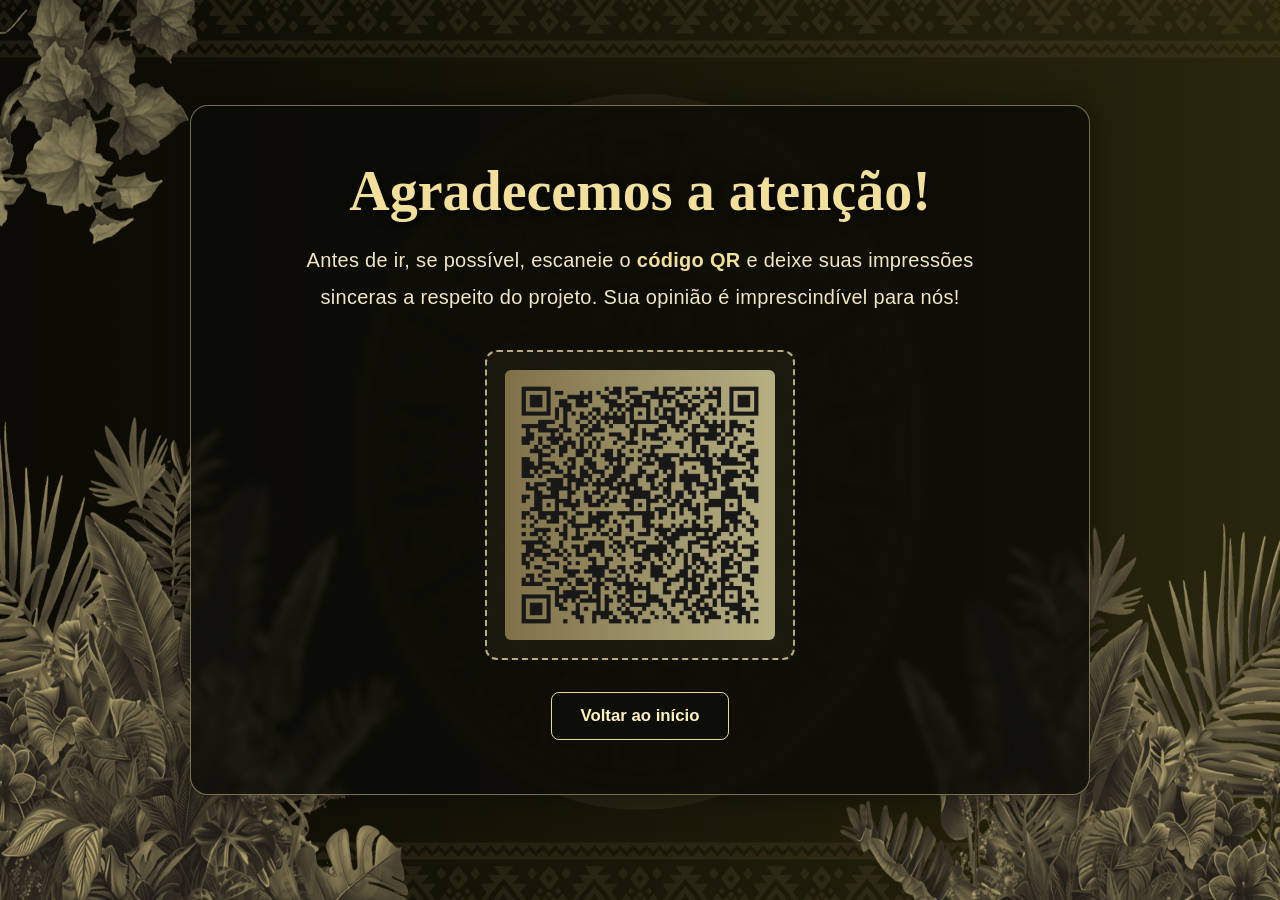
<file: montagemx.html>
<!DOCTYPE html>
<html lang="pt-BR">
<head>
    <meta charset="UTF-8">
    <meta name="viewport" content="width=device-width, initial-scale=1.0">
    <title>Avalie nosso projeto | Cofre Arduino</title>
    <style>
        * {
            margin: 0;
            padding: 0;
            box-sizing: border-box;
        }

        html {
            min-height: 100%;
        }

        body {
            min-height: 100vh;
            font-family: Arial, Helvetica, sans-serif;
            color: #e7d99c;
            background-color: #0b0b07;
            background-image: url("Fundo.png");
            background-repeat: no-repeat;
            background-position: center center;
            background-size: 100% 100%;
            background-attachment: fixed;
        }

        .pagina-avaliacao {
            position: relative;
            isolation: isolate;
            min-height: 100vh;
            width: 100%;
            display: flex;
            align-items: center;
            justify-content: center;
            padding: 42px 22px;
            overflow: hidden;
        }

        .pagina-avaliacao::before {
            content: "";
            position: fixed;
            inset: 0;
            background-image: url("Fundo.png");
            background-repeat: no-repeat;
            background-position: center center;
            background-size: 100% 100%;
            z-index: -2;
            pointer-events: none;
        }

        .planta-avaliacao {
            position: fixed;
            inset: 0;
            width: 100%;
            height: 100%;
            object-fit: fill;
            z-index: -1;
            pointer-events: none;
            user-select: none;
        }

        .conteudo-avaliacao {
            position: relative;
            z-index: 1;
            width: 100%;
            max-width: 900px;
            margin: auto;
            text-align: center;
            padding: clamp(24px, 5vw, 54px);
            border: 1px solid rgba(231, 217, 156, 0.48);
            border-radius: 18px;
            background: rgba(11, 11, 7, 0.82);
            box-shadow: 0 0 35px rgba(0, 0, 0, 0.45);
            backdrop-filter: blur(3px);
        }

        .titulo-avaliacao {
            margin-bottom: 20px;
            color: #f1df9a;
            font-family: "Times New Roman", Times, serif;
            font-size: clamp(2rem, 5vw, 3.5rem);
            line-height: 1.12;
            text-shadow: 0 3px 12px rgba(0, 0, 0, 0.65);
        }

        .texto-avaliacao {
            max-width: 680px;
            margin: 0 auto 34px;
            color: #f1e7c0;
            font-size: clamp(1.05rem, 2.2vw, 1.25rem);
            line-height: 1.85;
            letter-spacing: 0.015em;
            text-wrap: pretty;
        }

        .texto-avaliacao strong {
            color: #f1df9a;
            font-weight: 700;
        }

        .qr-placeholder {
            width: min(100%, 310px);
            aspect-ratio: 1 / 1;
            margin: 0 auto 32px;
            display: flex;
            align-items: center;
            justify-content: center;
            padding: 18px;
            border: 2px dashed rgba(231, 217, 156, 0.78);
            border-radius: 12px;
            background: rgba(231, 217, 156, 0.06);
            color: rgba(231, 217, 156, 0.82);
            font-size: 1rem;
            line-height: 1.5;
        }

        /* Quando tiver o QR Code, coloque a imagem dentro de .qr-placeholder
           e use a classe "imagem-qr", conforme o exemplo comentado no HTML. */
        .imagem-qr {
            display: block;
            width: 100%;
            height: 100%;
            object-fit: contain;
            border-radius: 6px;
        }

        .botao-voltar-inicio {
            display: inline-block;
            padding: 13px 28px;
            border: 1px solid #e7d99c;
            border-radius: 8px;
            background: rgba(15, 15, 9, 0.88);
            color: #fff1bf;
            font-family: inherit;
            font-size: 1.05rem;
            font-weight: bold;
            text-decoration: none;
            transition: background-color 0.2s ease, transform 0.2s ease;
        }

        .botao-voltar-inicio:hover {
            background: #8a6b2e;
            transform: translateY(-2px);
        }

        .botao-voltar-inicio:focus-visible {
            outline: 3px solid #fff1bf;
            outline-offset: 4px;
        }

        @media (max-width: 480px) {
            .pagina-avaliacao {
                padding: 20px 14px;
            }

            .conteudo-avaliacao {
                padding: 26px 18px;
            }

            .qr-placeholder {
                width: min(100%, 260px);
            }
        }
    </style>
</head>
<body class="pagina-montagem">
    <main class="pagina-avaliacao">
        <img class="planta-avaliacao" src="Planta cool.png" alt="" aria-hidden="true">

        <section class="conteudo-avaliacao">
            <h1 class="titulo-avaliacao">Agradecemos a atenção!</h1>

            <p class="texto-avaliacao">
                Antes de ir, se possível, escaneie o <strong>código QR</strong> e deixe suas impressões sinceras a respeito do projeto. Sua opinião é imprescindível para nós!
            </p>

            <div class="qr-placeholder">
                <img class="imagem-qr" src="QR-placeholder.png" alt="Espaço reservado para o código QR">
            </div>

            <a class="botao-voltar-inicio" href="index.html">Voltar ao início</a>
        </section>
    </main>
</body>
</html>
</file>
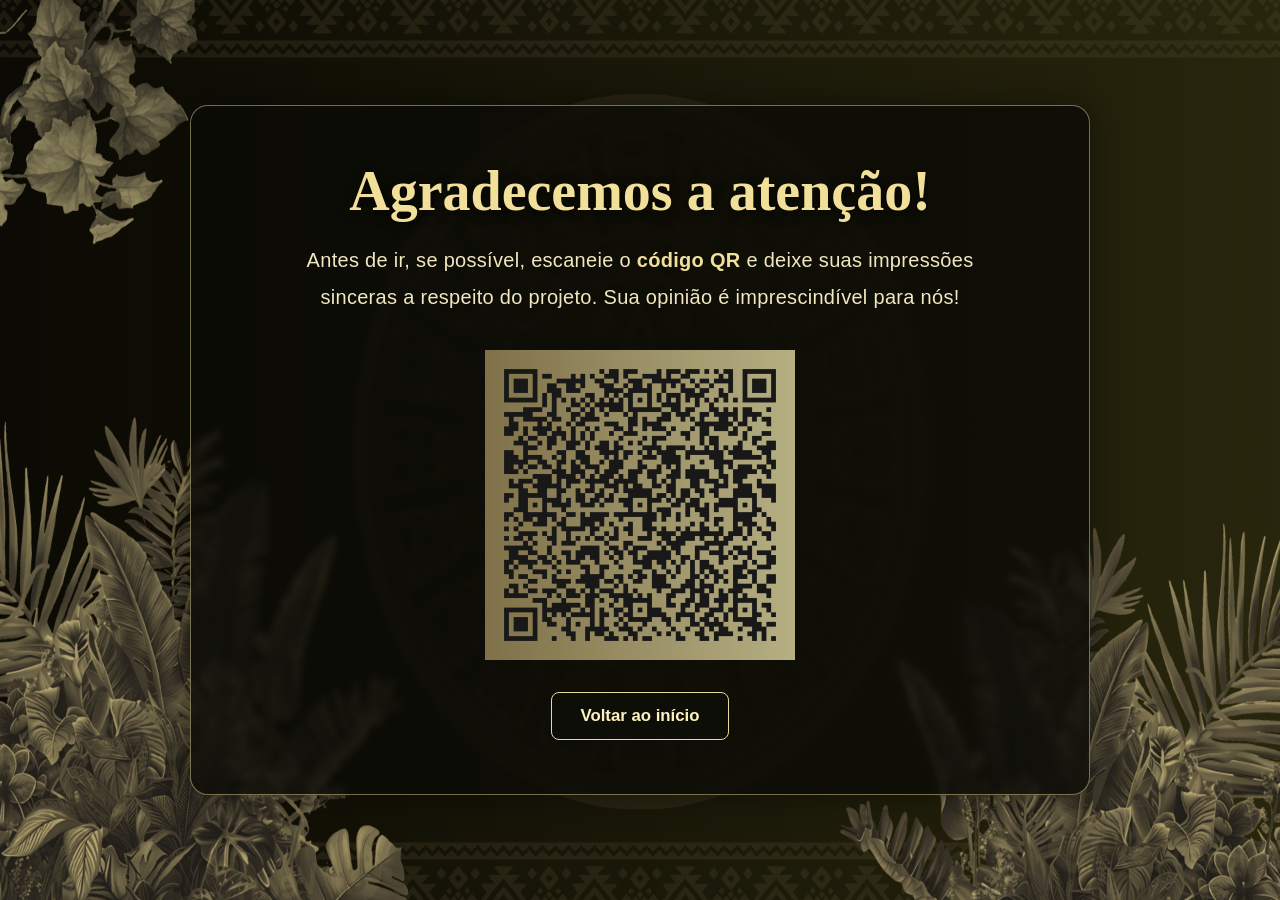
<file: montagemxx.html>
<!DOCTYPE html>
<html lang="pt-BR">
<head>
    <meta charset="UTF-8">
    <meta name="viewport" content="width=device-width, initial-scale=1.0">
    <title>Avalie nosso projeto | Cofre Arduino</title>
    <style>
        * {
            margin: 0;
            padding: 0;
            box-sizing: border-box;
        }

        html {
            min-height: 100%;
        }

        body {
            min-height: 100vh;
            font-family: Arial, Helvetica, sans-serif;
            color: #e7d99c;
            background-color: #0b0b07;
            background-image: url("Fundo.png");
            background-repeat: no-repeat;
            background-position: center center;
            background-size: 100% 100%;
            background-attachment: fixed;
        }

        .pagina-avaliacao {
            position: relative;
            isolation: isolate;
            min-height: 100vh;
            width: 100%;
            display: flex;
            align-items: center;
            justify-content: center;
            padding: 42px 22px;
            overflow: hidden;
        }

        .pagina-avaliacao::before {
            content: "";
            position: fixed;
            inset: 0;
            background-image: url("Fundo.png");
            background-repeat: no-repeat;
            background-position: center center;
            background-size: 100% 100%;
            z-index: -2;
            pointer-events: none;
        }

        .planta-avaliacao {
            position: fixed;
            inset: 0;
            width: 100%;
            height: 100%;
            object-fit: fill;
            z-index: -1;
            pointer-events: none;
            user-select: none;
        }

        .conteudo-avaliacao {
            position: relative;
            z-index: 1;
            width: 100%;
            max-width: 900px;
            margin: auto;
            text-align: center;
            padding: clamp(24px, 5vw, 54px);
            border: 1px solid rgba(231, 217, 156, 0.48);
            border-radius: 18px;
            background: rgba(11, 11, 7, 0.82);
            box-shadow: 0 0 35px rgba(0, 0, 0, 0.45);
            backdrop-filter: blur(3px);
        }

        .titulo-avaliacao {
            margin-bottom: 20px;
            color: #f1df9a;
            font-family: "Times New Roman", Times, serif;
            font-size: clamp(2rem, 5vw, 3.5rem);
            line-height: 1.12;
            text-shadow: 0 3px 12px rgba(0, 0, 0, 0.65);
        }

        .texto-avaliacao {
            max-width: 680px;
            margin: 0 auto 34px;
            color: #f1e7c0;
            font-size: clamp(1.05rem, 2.2vw, 1.25rem);
            line-height: 1.85;
            letter-spacing: 0.015em;
            text-wrap: pretty;
        }

        .texto-avaliacao strong {
            color: #f1df9a;
            font-weight: 700;
        }

        /* QR exibido diretamente, sem caixa, borda ou fundo. */
        .imagem-qr {
            display: block;
            width: min(78vw, 310px);
            height: auto;
            margin: 0 auto 32px;
            object-fit: contain;
            image-rendering: auto;
        }

        .botao-voltar-inicio {
            display: inline-block;
            padding: 13px 28px;
            border: 1px solid #e7d99c;
            border-radius: 8px;
            background: rgba(15, 15, 9, 0.88);
            color: #fff1bf;
            font-family: inherit;
            font-size: 1.05rem;
            font-weight: bold;
            text-decoration: none;
            transition: background-color 0.2s ease, transform 0.2s ease;
        }

        .botao-voltar-inicio:hover {
            background: #8a6b2e;
            transform: translateY(-2px);
        }

        .botao-voltar-inicio:focus-visible {
            outline: 3px solid #fff1bf;
            outline-offset: 4px;
        }

        @media (max-width: 480px) {
            .pagina-avaliacao {
                padding: 20px 14px;
            }

            .conteudo-avaliacao {
                padding: 26px 18px;
            }

            .imagem-qr {
                width: min(78vw, 260px);
            }
        }
    </style>
</head>
<body class="pagina-montagem">
    <main class="pagina-avaliacao">
        <img class="planta-avaliacao" src="Planta cool.png" alt="" aria-hidden="true">

        <section class="conteudo-avaliacao">
            <h1 class="titulo-avaliacao">Agradecemos a atenção!</h1>

            <p class="texto-avaliacao">
                Antes de ir, se possível, escaneie o <strong>código QR</strong> e deixe suas impressões sinceras a respeito do projeto. Sua opinião é imprescindível para nós!
            </p>

            <img class="imagem-qr" src="QR-placeholder.png" alt="Código QR para avaliar o projeto">

            <a class="botao-voltar-inicio" href="index.html">Voltar ao início</a>
        </section>
    </main>
</body>
</html>
</file>
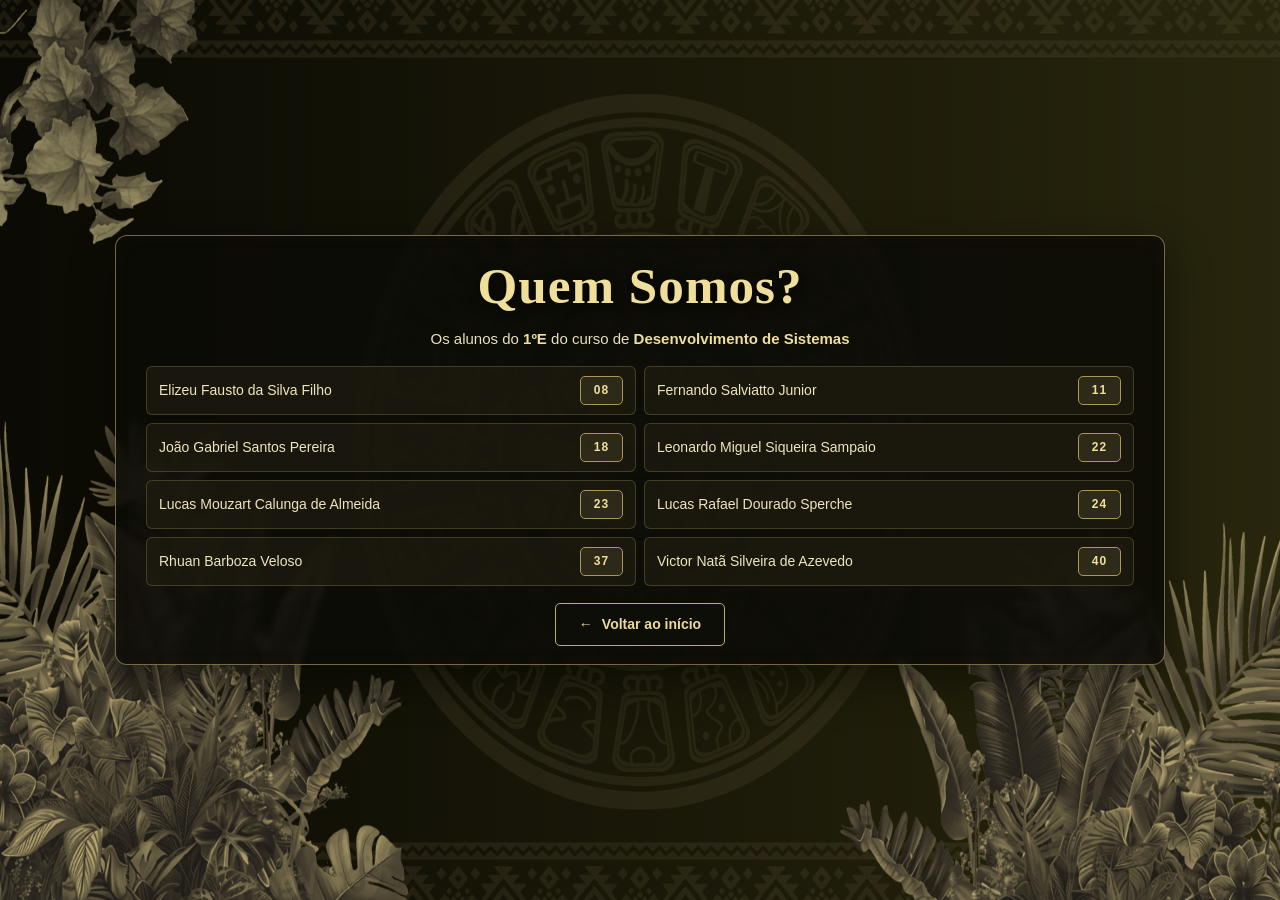
<file: quem-somos.html>
<!DOCTYPE html>
<html lang="pt-BR">
<head>
    <meta charset="UTF-8">
    <meta name="viewport" content="width=device-width, initial-scale=1.0">

    <title>Quem Somos? | Cofre Arduino</title>

    <!-- Bootstrap 5 -->
    <link
        href="https://cdn.jsdelivr.net/npm/bootstrap@5.3.8/dist/css/bootstrap.min.css"
        rel="stylesheet"
    >

    <!-- CSS do projeto -->
    <link rel="stylesheet" href="style.css">
</head>

<body>
    <main class="pagina quem-somos-pagina">

        <img src="Planta cool.png" class="planta" alt="">

        <section class="conteudo conteudo-interno quem-somos-painel">

            <header class="cabecalho-equipe">
                <h1>Quem Somos?</h1>
               
            </header>

            <p class="introducao-equipe">
                Os alunos do <strong>1ºE</strong> do curso de
                <strong>Desenvolvimento de Sistemas</strong>
            </p>

            <div class="container-fluid p-0">
                <div class="row g-2">

                    <div class="col-12 col-md-6">
                        <div class="membro">
                            <span class="nome-aluno">Elizeu Fausto da Silva Filho</span>
                            <span class="numero-aluno">08</span>
                        </div>
                    </div>

                    <div class="col-12 col-md-6">
                        <div class="membro">
                            <span class="nome-aluno">Fernando Salviatto Junior</span>
                            <span class="numero-aluno">11</span>
                        </div>
                    </div>

                    <div class="col-12 col-md-6">
                        <div class="membro">
                            <span class="nome-aluno">João Gabriel Santos Pereira</span>
                            <span class="numero-aluno">18</span>
                        </div>
                    </div>

                    <div class="col-12 col-md-6">
                        <div class="membro">
                            <span class="nome-aluno">Leonardo Miguel Siqueira Sampaio</span>
                            <span class="numero-aluno">22</span>
                        </div>
                    </div>

                    <div class="col-12 col-md-6">
                        <div class="membro">
                            <span class="nome-aluno">Lucas Mouzart Calunga de Almeida</span>
                            <span class="numero-aluno">23</span>
                        </div>
                    </div>

                    <div class="col-12 col-md-6">
                        <div class="membro">
                            <span class="nome-aluno">Lucas Rafael Dourado Sperche</span>
                            <span class="numero-aluno">24</span>
                        </div>
                    </div>

                    <div class="col-12 col-md-6">
                        <div class="membro">
                            <span class="nome-aluno">Rhuan Barboza Veloso</span>
                            <span class="numero-aluno">37</span>
                        </div>
                    </div>

                    <div class="col-12 col-md-6">
                        <div class="membro">
                            <span class="nome-aluno">Victor Natã Silveira de Azevedo</span>
                            <span class="numero-aluno">40</span>
                        </div>
                    </div>

                </div>
            </div>

            <footer class="rodape-equipe">
                <a href="index.html" class="botao-voltar">
                    <span aria-hidden="true">←</span>
                    Voltar ao início
                </a>
            </footer>

        </section>
    </main>
</body>
</html>
</file>
<file: style.css>
/* =========================================
   CONFIGURAÇÕES GERAIS
========================================= */

* {
    margin: 0;
    padding: 0;
    box-sizing: border-box;
}

html {
    min-height: 100%;
}

body {
    min-height: 100vh;
    font-family: Georgia, "Times New Roman", serif;
    background: #0b0b07;
    color: #e7d99c;
}


/* =========================================
   ESTRUTURA DA PÁGINA
========================================= */

.pagina {
    position: relative;

    width: 100%;
    min-height: 100vh;

    display: flex;
    justify-content: center;
    align-items: center;

    padding: 45px 24px;
    overflow: hidden;
}


/* =========================================
   FUNDO MAIA
========================================= */

.pagina::before {
    content: "";

    position: fixed;
    inset: 0;

    background-image: url("Fundo.png");
    background-repeat: no-repeat;
    background-position: center center;
    background-size: 100% 100%;

    z-index: 0;
    pointer-events: none;
}


/* =========================================
   PLANTA DECORATIVA
========================================= */

.planta {
    position: fixed;

    inset: 0;

    width: 100%;
    height: 100%;

    object-fit: fill;

    z-index: 2;

    pointer-events: none;
    user-select: none;
}


/* =========================================
   CONTEÚDO PRINCIPAL
========================================= */

.conteudo {
    position: relative;
    z-index: 5;

    width: 100%;
    max-width: 1250px;

    margin: auto;

    text-align: center;
}


/* =========================================
   TÍTULO SUPERIOR
========================================= */

h1 {
    font-size: clamp(28px, 4vw, 65px);
    font-weight: 700;

    letter-spacing: 5px;
    line-height: 1.2;

    margin-bottom: 22px;

    color: #e7d99c;

    text-shadow:
        0 3px 12px #000,
        0 0 20px rgba(0, 0, 0, 0.8);
}


/* =========================================
   TÍTULO COFRE ARDUINO
========================================= */

h2 {
    font-size: clamp(48px, 7vw, 105px);
    font-weight: 700;

    letter-spacing: 3px;
    line-height: 1.15;

    margin-bottom: 8px;

    color: #f0df9b;

    text-shadow:
        0 4px 15px #000,
        0 0 25px rgba(0, 0, 0, 0.9);
}


/* =========================================
   TURMA
========================================= */

h3 {
    font-size: clamp(25px, 3vw, 42px);

    letter-spacing: 4px;

    margin-bottom: 50px;

    color: #d4c487;

    text-shadow: 0 3px 10px #000;
}


/* =========================================
   BOTÕES E NAVEGAÇÃO
========================================= */

.botoes {
    display: flex;

    justify-content: center;
    align-items: center;

    gap: 20px;
    flex-wrap: wrap;
}

.botoes a {
    display: inline-flex;

    justify-content: center;
    align-items: center;

    min-width: 200px;
    max-width: 100%;

    padding: 16px 25px;

    border: 1px solid #bcae70;
    border-radius: 5px;

    background: rgba(15, 15, 9, 0.88);

    color: #eadb9c;

    text-decoration: none;
    text-align: center;

    font-family: Arial, Helvetica, sans-serif;
    font-size: 16px;
    font-weight: bold;
    letter-spacing: 0.5px;

    transition:
        transform 0.3s ease,
        background 0.3s ease,
        box-shadow 0.3s ease,
        color 0.3s ease;
}

.botoes a:hover {
    transform: translateY(-4px);

    background: rgba(112, 98, 45, 0.95);

    color: #fff;

    box-shadow:
        0 8px 25px rgba(0, 0, 0, 0.6);
}

.botoes a:focus-visible {
    outline: 3px solid #f0df9b;
    outline-offset: 5px;
}


/* =========================================
   PÁGINAS INTERNAS
========================================= */

.conteudo-interno {
    max-width: 1000px;

    padding: 35px;

    border: 1px solid rgba(188, 174, 112, 0.45);
    border-radius: 8px;

    background: rgba(12, 12, 7, 0.83);

    box-shadow:
        0 12px 40px rgba(0, 0, 0, 0.3);
}

.sobretitulo {
    margin-bottom: 18px;

    color: #c9b875;

    font-family: Arial, Helvetica, sans-serif;
    font-size: 14px;
    font-weight: bold;

    letter-spacing: 3px;
    line-height: 1.6;
}

.conteudo-interno h1 {
    font-size: clamp(32px, 5vw, 60px);

    letter-spacing: 2px;

    margin-bottom: 30px;
}

.descricao {
    max-width: 850px;

    margin: 0 auto 22px;

    color: #eee4bd;

    font-family: Arial, Helvetica, sans-serif;
    font-size: clamp(16px, 1.5vw, 20px);

    line-height: 1.9;
}

.conteudo-interno .botoes {
    margin-top: 35px;
}

.titulo-secundario {
    font-size: clamp(35px, 5vw, 60px);

    margin-bottom: 25px;
}


/* =========================================
   TABLETS E CELULARES
========================================= */

@media (max-width: 800px) {
    .pagina {
        padding: 30px 18px;
    }

    h1 {
        letter-spacing: 2px;
        margin-bottom: 18px;
    }

    h2 {
        font-size: clamp(42px, 10vw, 65px);
        letter-spacing: 1px;
    }

    h3 {
        margin-bottom: 35px;
    }

    .botoes {
        gap: 12px;
    }

    .botoes a {
        min-width: 210px;
        padding: 14px 20px;
    }

    .conteudo-interno {
        padding: 25px 18px;
    }

    .sobretitulo {
        letter-spacing: 1.5px;
    }

    .descricao {
        line-height: 1.7;
    }
}


/* =========================================
   CELULARES ESTREITOS
========================================= */

@media (max-width: 420px) {
    .pagina {
        padding: 24px 14px;
    }

    .conteudo {
        width: 100%;
    }

    h1 {
        font-size: 27px;
    }

    h2 {
        font-size: 40px;
    }

    h3 {
        font-size: 25px;
    }

    .botoes {
        flex-direction: column;
    }

    .botoes a {
        width: 100%;
        min-width: 0;
    }

    .conteudo-interno {
        padding: 22px 15px;
    }
}


/* =========================================
   ACESSIBILIDADE
========================================= */

@media (prefers-reduced-motion: reduce) {
    .botoes a {
        transition: none;
    }
}


/* =====================================
   QUEM SOMOS — ESTILO COMPACTO
   ===================================== */

.quem-somos-pagina {
    min-height: 100vh;
    min-height: 100dvh;
    padding: 12px 18px;
    overflow: visible;
}

.quem-somos-painel {
    width: 100%;
    max-width: 1050px;
    padding: 22px 30px 18px;
    border: 1px solid rgba(201, 184, 117, 0.55);
    border-radius: 12px;
    background: rgba(12, 12, 7, 0.88);
    box-shadow:
        0 15px 45px rgba(0, 0, 0, 0.45),
        inset 0 0 25px rgba(188, 174, 112, 0.025);
    backdrop-filter: blur(3px);
}

/* Título */

.cabecalho-equipe {
    text-align: center;
    margin-bottom: 14px;
}

.detalhe-titulo {
    display: block;
    margin-bottom: 3px;
    color: #c9b875;
    font-family: Arial, Helvetica, sans-serif;
    font-size: 10px;
    font-weight: bold;
    letter-spacing: 4px;
}

.quem-somos-painel h1 {
    margin: 0 0 8px;
    color: #f0df9b;
    font-family: Georgia, "Times New Roman", serif;
    font-size: clamp(36px, 4vw, 53px);
    font-weight: bold;
    line-height: 1.1;
    letter-spacing: 1px;
    text-shadow: 0 3px 12px rgba(0, 0, 0, 0.8);
}

.linha-dourada {
    width: 76px;
    height: 2px;
    margin: 0 auto;
    border-radius: 5px;
    background: linear-gradient(
        90deg,
        transparent,
        #c9b875,
        #f0df9b,
        #c9b875,
        transparent
    );
}

/* Texto de apresentação */

.introducao-equipe {
    margin: 0 0 15px;
    color: #e9dfbc;
    font-family: Arial, Helvetica, sans-serif;
    font-size: 15px;
    line-height: 1.5;
    text-align: center;
}

.introducao-equipe strong {
    color: #f0df9b;
    font-weight: bold;
}

/* Cartões dos integrantes */

.membro {
    display: flex;
    align-items: center;
    justify-content: space-between;
    gap: 10px;
    min-height: 49px;
    height: 100%;
    padding: 8px 12px;
    border: 1px solid rgba(188, 174, 112, 0.25);
    border-radius: 6px;
    background: rgba(32, 30, 17, 0.72);
    transition:
        border-color 0.2s ease,
        background 0.2s ease,
        transform 0.2s ease;
}

.membro:hover {
    border-color: rgba(224, 205, 133, 0.8);
    background: rgba(77, 67, 35, 0.45);
    transform: translateY(-1px);
}

.nome-aluno {
    min-width: 0;
    color: #eee4bd;
    font-family: Arial, Helvetica, sans-serif;
    font-size: 14px;
    line-height: 1.35;
}

.numero-aluno {
    display: inline-flex;
    flex-shrink: 0;
    align-items: center;
    justify-content: center;
    min-width: 43px;
    height: 29px;
    padding: 0 7px;
    border: 1px solid #a99754;
    border-radius: 5px;
    background: rgba(188, 174, 112, 0.12);
    color: #f0df9b;
    font-family: Arial, Helvetica, sans-serif;
    font-size: 12px;
    font-weight: bold;
    letter-spacing: 1px;
}

/* Botão de retorno */

.rodape-equipe {
    display: flex;
    justify-content: center;
    margin-top: 17px;
}

.botao-voltar {
    display: inline-flex;
    align-items: center;
    justify-content: center;
    gap: 9px;
    min-height: 42px;
    padding: 10px 23px;
    border: 1px solid #bcae70;
    border-radius: 5px;
    background: rgba(15, 15, 9, 0.9);
    color: #eadb9c;
    font-family: Arial, Helvetica, sans-serif;
    font-size: 14px;
    font-weight: bold;
    text-decoration: none;
    transition:
        background 0.2s ease,
        color 0.2s ease,
        transform 0.2s ease;
}

.botao-voltar:hover {
    transform: translateY(-2px);
    background: #70622d;
    color: #fff;
}

.botao-voltar:focus-visible {
    outline: 3px solid #f0df9b;
    outline-offset: 4px;
}

/* Telas menores */

@media (max-width: 767px) {
    .quem-somos-pagina {
        padding: 16px 12px;
    }

    .quem-somos-painel {
        padding: 22px 16px 18px;
    }

    .quem-somos-painel h1 {
        font-size: clamp(34px, 8vw, 44px);
    }

    .introducao-equipe {
        font-size: 14px;
        margin-bottom: 13px;
    }

    .membro {
        min-height: 44px;
        padding: 7px 10px;
    }

    .nome-aluno {
        font-size: 14px;
    }

    .rodape-equipe {
        margin-top: 15px;
    }
}

/* Celulares estreitos */

@media (max-width: 380px) {
    .quem-somos-painel {
        padding: 20px 11px 15px;
    }

    .nome-aluno {
        font-size: 12px;
    }

    .numero-aluno {
        min-width: 38px;
        padding: 0 5px;
        font-size: 11px;
    }

    .detalhe-titulo {
        letter-spacing: 2px;
    }
}

/* Respeita quem prefere menos animações */

@media (prefers-reduced-motion: reduce) {
    .membro,
    .botao-voltar {
        transition: none;
    }
}


/* =========================================
   FUNCIONAMENTO DO COFRE
========================================= */

/* Estrutura geral: preserva o fundo maia existente */

.pagina-funcionamento {
    position: relative;
    z-index: 0;
    width: 100%;
    min-height: 100vh;
    min-height: 100dvh;
    padding: 16px 28px 22px;
    background: transparent;
}

.funcionamento-conteudo {
    position: relative;
    z-index: 5;
    width: 100%;
    padding: 0;
}

.layout-funcionamento {
    position: relative;
    width: 100%;
    max-width: 1220px;
    margin: 0 auto;
}

/* Título principal */

.cabecalho-funcionamento {
    margin-bottom: 23px;
    text-align: center;
}

.identificacao-projeto {
    margin-bottom: 6px;
    color: #d4c487;
    font-family: Arial, Helvetica, sans-serif;
    font-size: 10px;
    font-weight: bold;
    letter-spacing: 3px;
}

.cabecalho-funcionamento h1 {
    margin: 0 0 11px;
    color: #f0df9b;
    font-family: Georgia, "Times New Roman", serif;
    font-size: clamp(37px, 4vw, 53px);
    font-weight: bold;
    letter-spacing: 1px;
    line-height: 1.12;
    text-shadow: 0 3px 15px #000;
}

.linha-dourada {
    width: 100px;
    height: 2px;
    margin: 0 auto;
    border-radius: 5px;
    background: linear-gradient(
        90deg,
        transparent,
        #bcae70,
        #f0df9b,
        #bcae70,
        transparent
    );
}

/* Títulos das colunas */

.conteudo-principal {
    align-items: stretch;
}

.coluna-conteudo {
    display: flex;
    flex-direction: column;
}

.titulo-secao {
    margin: 0 0 12px;
    color: #f0df9b;
    font-family: Georgia, "Times New Roman", serif;
    font-size: clamp(25px, 2.4vw, 32px);
    font-weight: bold;
    text-align: center;
    text-shadow: 0 3px 10px #000;
}

/* Tabela de componentes */

.painel-tabela {
    flex: 1;
    overflow: hidden;
    border: 1px solid rgba(188, 174, 112, 0.72);
    border-radius: 8px;
    background: rgba(13, 13, 8, 0.95);
    box-shadow: 0 10px 28px rgba(0, 0, 0, 0.35);
}

.tabela-componentes {
    width: 100%;
    margin: 0;
    color: #eee4bd;
    font-family: Arial, Helvetica, sans-serif;
    font-size: 14px;
    vertical-align: middle;

    --bs-table-bg: transparent;
    --bs-table-color: #eee4bd;
    --bs-table-border-color: rgba(188, 174, 112, 0.22);
    --bs-table-hover-bg: transparent;
    --bs-table-hover-color: #fff4c8;
}

.tabela-componentes thead th {
    padding: 12px 15px;
    border-bottom: 1px solid #a99754;
    background: rgba(112, 98, 45, 0.30);
    color: #f0df9b;
    font-size: 12px;
    font-weight: bold;
    letter-spacing: 1.3px;
    text-transform: uppercase;
}

.tabela-componentes tbody td {
    padding: 10px 15px;
    border-bottom: 1px solid rgba(188, 174, 112, 0.19);
    background: transparent;
    color: #eee4bd;
    line-height: 1.3;
    transition:
        background-color 0.22s ease,
        color 0.22s ease,
        padding-left 0.22s ease;
}

/* Efeito ao passar o mouse por cada linha */

.tabela-componentes tbody tr {
    cursor: default;
}

.tabela-componentes tbody tr:hover td {
    background-color: rgba(153, 132, 63, 0.25);
    color: #fff4c8;
}

.tabela-componentes tbody tr:hover td:first-child {
    padding-left: 21px;
}

.tabela-componentes tbody tr:hover .quantidade {
    color: #fff0a7;
}

.tabela-componentes tbody tr:last-child td {
    border-bottom: none;
}

/* Coluna da quantidade */

.col-quantidade {
    width: 130px;
    text-align: center;
}

.tabela-componentes .quantidade {
    color: #f0df9b;
    font-weight: bold;
    letter-spacing: 1px;
    text-align: center;
}

/* Imagem e painel do circuito */

.painel-circuito {
    display: flex;
    justify-content: center;
    align-items: center;
    flex: 1;
    min-width: 0;
    min-height: 0;
    width: 100%;
    margin: 0;
    padding: 12px;
    overflow: hidden;
    border: 1px solid rgba(188, 174, 112, 0.72);
    border-radius: 8px;
    background: radial-gradient(
        circle at center,
        rgba(112, 98, 45, 0.24),
        rgba(13, 13, 8, 0.96)
    );
    box-shadow: 0 10px 28px rgba(0, 0, 0, 0.35);
}

/* Mantém a imagem quadrada sem deformá-la */

.imagem-circuito {
    display: block;
    width: 100%;
    height: 100%;
    min-width: 0;
    min-height: 0;
    object-fit: contain;
    object-position: center;
}

/* Rodapé e links complementares */

.rodape-funcionamento {
    margin-top: 24px;
    text-align: center;
}

.rodape-funcionamento h2 {
    margin-bottom: 12px;
    color: #f0df9b;
    font-family: Georgia, "Times New Roman", serif;
    font-size: 22px;
    font-weight: bold;
}

.atalhos-funcionamento {
    display: flex;
    justify-content: center;
    align-items: stretch;
    flex-wrap: wrap;
    gap: 16px;
}

.botao-atalho {
    display: inline-flex;
    justify-content: center;
    align-items: center;
    gap: 9px;
    min-width: 195px;
    min-height: 46px;
    padding: 10px 18px;
    border: 1px solid #bcae70;
    border-radius: 6px;
    background: rgba(15, 15, 9, 0.94);
    color: #f0df9b;
    font-family: Arial, Helvetica, sans-serif;
    font-size: 14px;
    font-weight: bold;
    text-align: center;
    text-decoration: none;
    transition:
        background 0.25s ease,
        color 0.25s ease,
        border-color 0.25s ease,
        transform 0.25s ease,
        box-shadow 0.25s ease;
}

.botao-atalho:hover {
    transform: translateY(-3px);
    border-color: #f0df9b;
    background: rgba(112, 98, 45, 0.88);
    color: #fff;
    box-shadow: 0 7px 18px rgba(0, 0, 0, 0.35);
}

.simbolo-atalho {
    color: #f0df9b;
    font-family: monospace;
    font-size: 17px;
    font-weight: bold;
}

/* Botão Voltar ao início */

.botao-inicio {
    display: inline-flex;
    justify-content: center;
    align-items: center;
    gap: 10px;
    min-width: 210px;
    min-height: 45px;
    margin-top: 18px;
    padding: 11px 22px;
    border: 1px solid #bcae70;
    border-radius: 6px;
    background: rgba(9, 9, 5, 0.96);
    color: #f0df9b;
    font-family: Arial, Helvetica, sans-serif;
    font-size: 14px;
    font-weight: bold;
    text-decoration: none;
    box-shadow: 0 5px 15px rgba(0, 0, 0, 0.25);
    transition:
        transform 0.25s ease,
        background 0.25s ease,
        color 0.25s ease,
        box-shadow 0.25s ease;
}

.botao-inicio:hover {
    transform: translateY(-3px);
    background: rgba(112, 98, 45, 0.95);
    color: #fff;
    box-shadow: 0 8px 22px rgba(0, 0, 0, 0.45);
}

/* Foco visível para navegação por teclado */

.pagina-funcionamento .botao-atalho:focus-visible,
.pagina-funcionamento .botao-inicio:focus-visible {
    outline: 3px solid #f0df9b;
    outline-offset: 4px;
}

/* =========================================
   RESPONSIVIDADE
========================================= */

@media (min-width: 992px) {
    .pagina-funcionamento {
        display: flex;
        align-items: flex-start;
    }

    .conteudo-principal {
        --bs-gutter-x: 1.8rem;
    }
}

/* Tablets e celulares */

@media (max-width: 991px) {
    .pagina-funcionamento {
        padding: 24px 18px;
    }

    .cabecalho-funcionamento {
        margin-bottom: 24px;
    }

    .conteudo-principal {
        --bs-gutter-y: 1.8rem;
    }

    .painel-circuito {
        flex: none;
        width: 100%;
        max-width: 390px;
        aspect-ratio: 1 / 1;
        margin: 0 auto;
    }

    .imagem-circuito {
        width: 100%;
        height: 100%;
    }

    .rodape-funcionamento {
        margin-top: 25px;
    }
}

/* Celulares */

@media (max-width: 575px) {
    .pagina-funcionamento {
        padding: 18px 12px 25px;
    }

    .cabecalho-funcionamento h1 {
        font-size: clamp(30px, 8vw, 40px);
    }

    .identificacao-projeto {
        font-size: 9px;
        letter-spacing: 1.8px;
    }

    .titulo-secao {
        font-size: 25px;
    }

    .tabela-componentes {
        font-size: 12px;
    }

    .tabela-componentes thead th {
        padding: 10px 8px;
        font-size: 10px;
        letter-spacing: 0.5px;
    }

    .tabela-componentes tbody td {
        padding: 9px 8px;
    }

    .tabela-componentes tbody tr:hover td:first-child {
        padding-left: 12px;
    }

    .col-quantidade {
        width: 92px;
    }

    .atalhos-funcionamento {
        gap: 10px;
    }

    .botao-atalho {
        width: 100%;
        min-width: 0;
        padding: 10px 9px;
        font-size: 12px;
    }

    .botao-inicio {
        width: 100%;
        max-width: 280px;
    }
}

/* Notebooks com pouca altura */

@media (min-width: 992px) and (max-height: 800px) {
    .pagina-funcionamento {
        padding-top: 8px;
        padding-bottom: 12px;
    }

    .cabecalho-funcionamento {
        margin-bottom: 15px;
    }

    .identificacao-projeto {
        margin-bottom: 3px;
        font-size: 9px;
    }

    .cabecalho-funcionamento h1 {
        margin-bottom: 7px;
        font-size: 41px;
    }

    .titulo-secao {
        margin-bottom: 8px;
        font-size: 26px;
    }

    .tabela-componentes thead th {
        padding-top: 8px;
        padding-bottom: 8px;
    }

    .tabela-componentes tbody td {
        padding-top: 7px;
        padding-bottom: 7px;
    }

    .rodape-funcionamento {
        margin-top: 15px;
    }

    .rodape-funcionamento h2 {
        margin-bottom: 7px;
        font-size: 19px;
    }

    .botao-atalho {
        min-height: 39px;
        padding: 7px 14px;
    }

    .botao-inicio {
        min-height: 39px;
        margin-top: 10px;
        padding: 8px 18px;
    }
}

/* Acessibilidade: reduzir animações */

@media (prefers-reduced-motion: reduce) {
    .pagina-funcionamento .tabela-componentes tbody td,
    .pagina-funcionamento .botao-atalho,
    .pagina-funcionamento .botao-inicio {
        transition: none;
    }
}


/* =========================================
   CORREÇÃO DO FUNDO MAIA — FUNCIONAMENTO
========================================= */

body.pagina-funcionamento::before {
    content: "";
    position: fixed;
    inset: 0;
    z-index: -1;

    background-image: url("Fundo.png");
    background-repeat: no-repeat;
    background-position: center center;
    background-size: 100% 100%;

    pointer-events: none;
}

/* Garante que a página não esconda o fundo */
body.pagina-funcionamento {
    position: relative;
    isolation: isolate;
    background: transparent;
}
</file>
